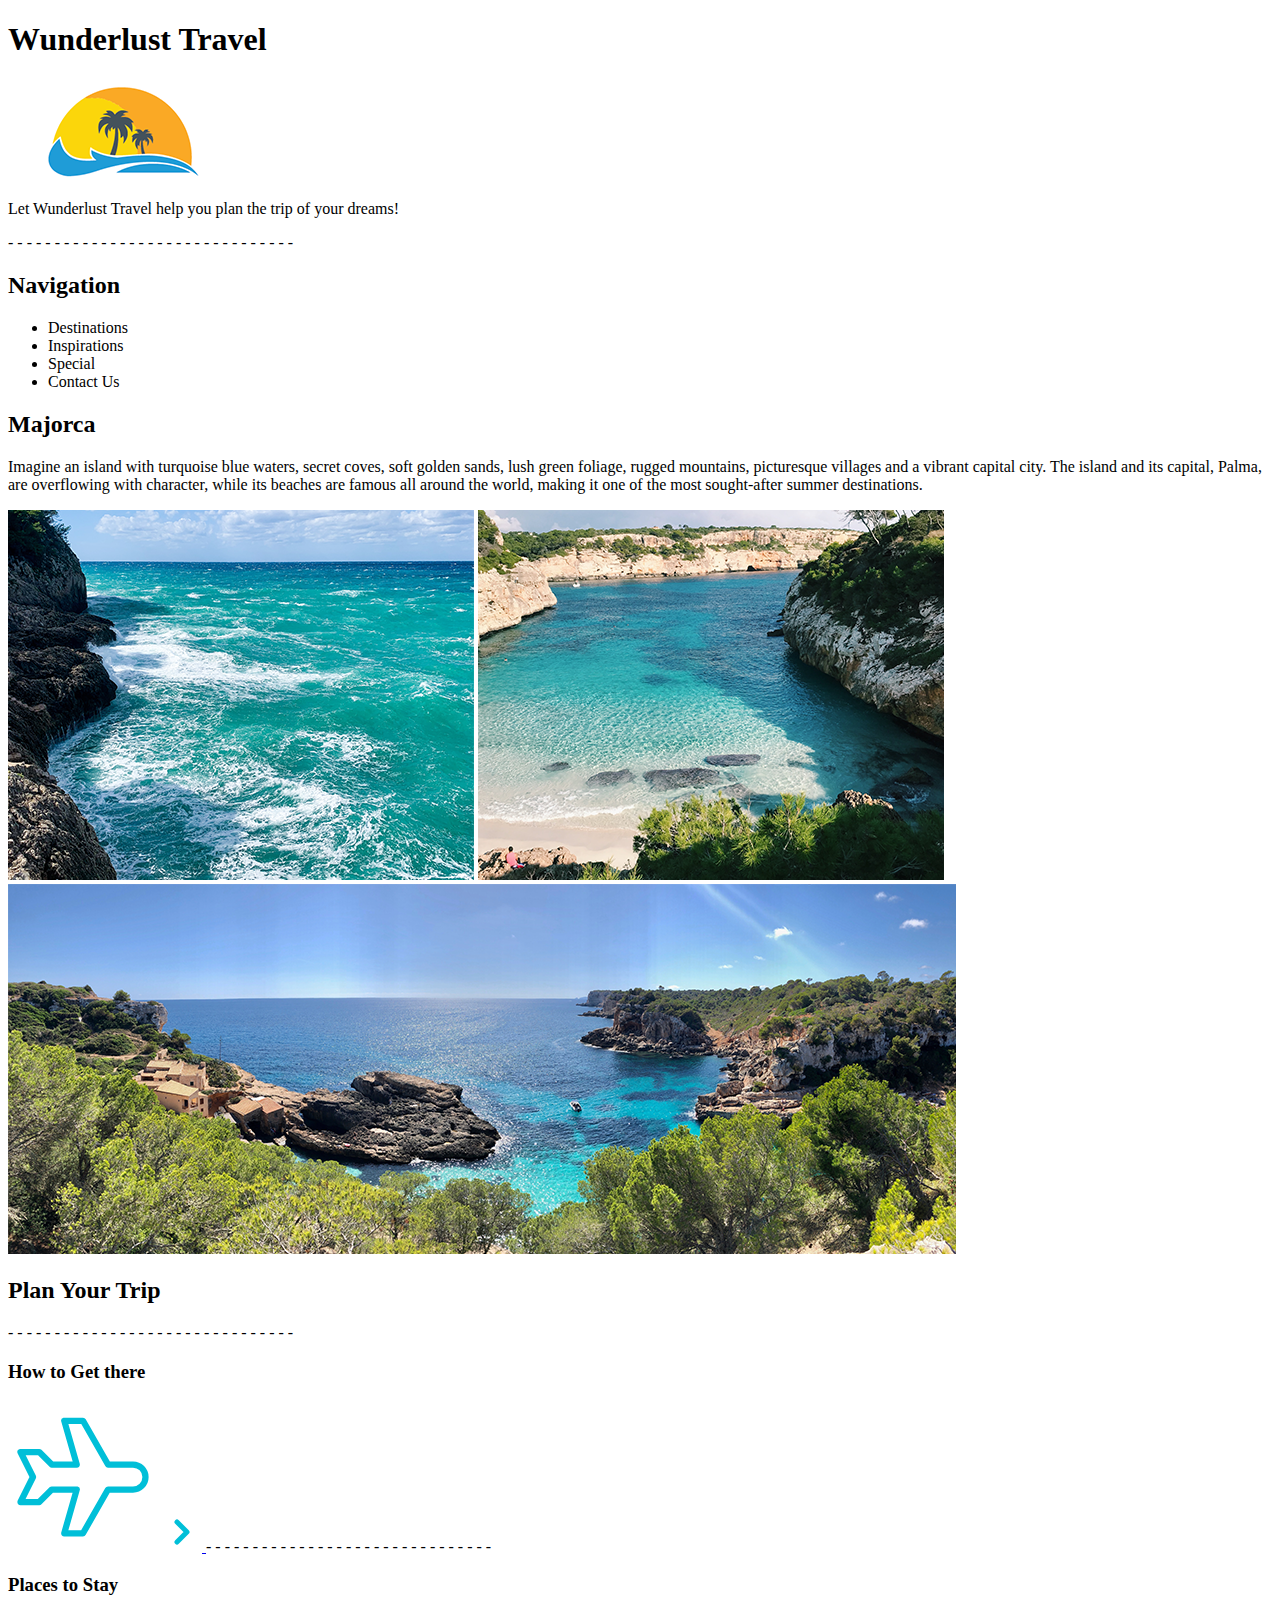
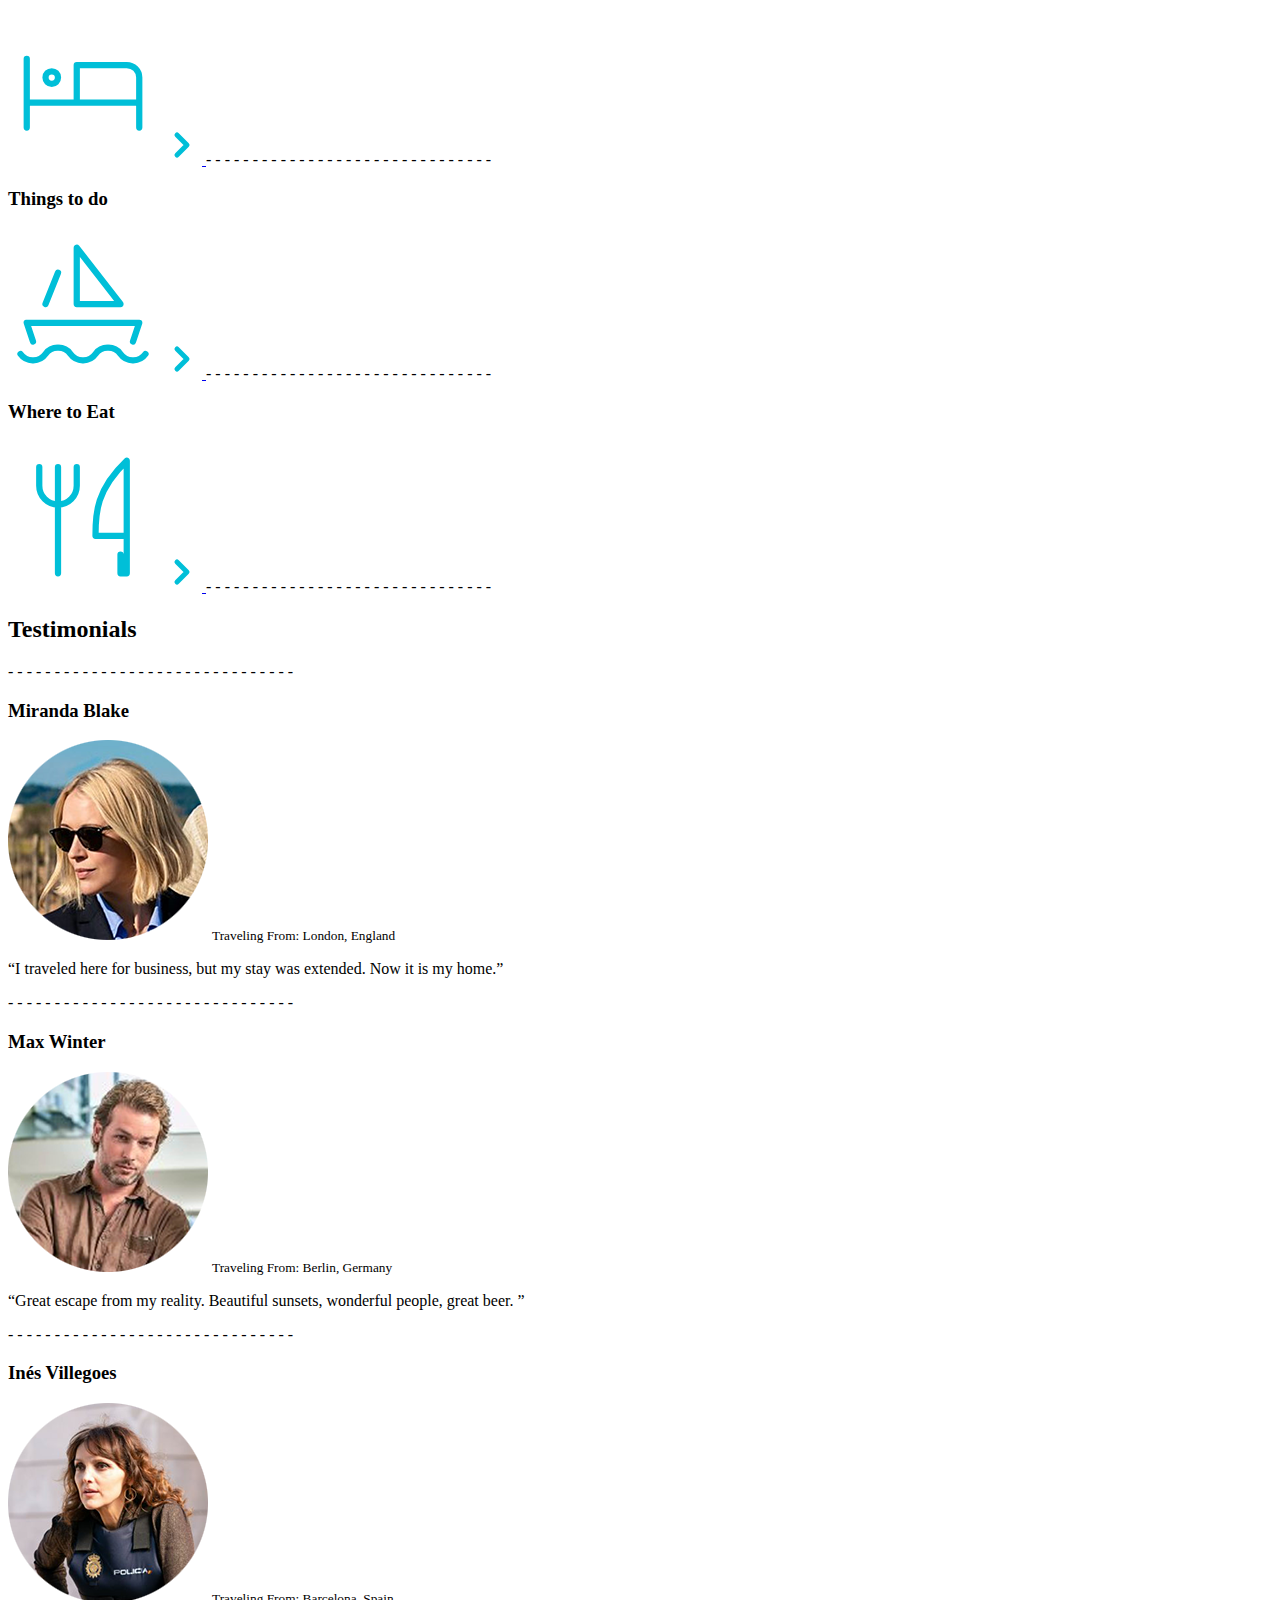
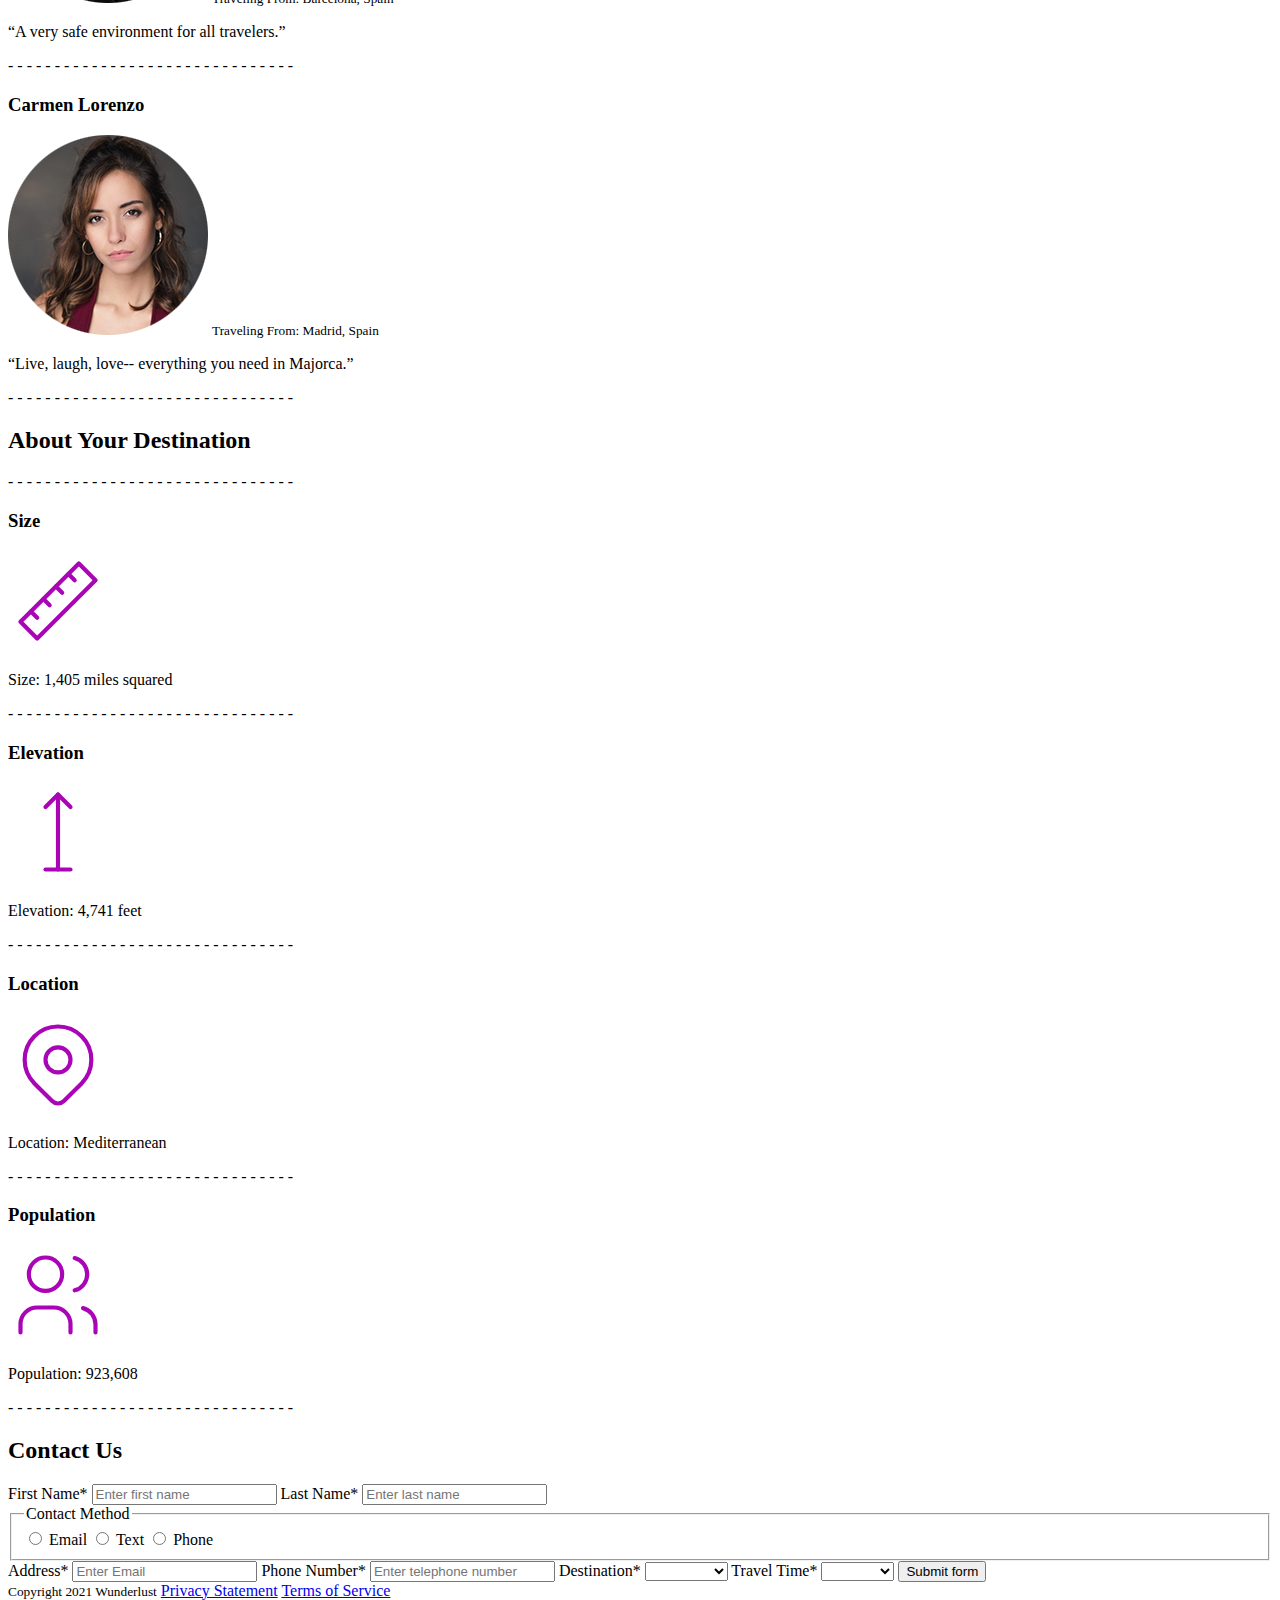
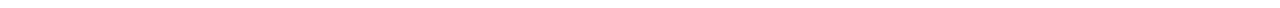
<file: index.html>
<!DOCTYPE html>
<html lang="en">

<head>
    <meta charset="UTF-8">
    <meta http-equiv="X-UA-Compatible" content="IE=edge">
    <meta name="viewport" content="width=device-width, initial-scale=1.0">
    <title>Wanderlust</title>
</head>

<body>
    <header>
        <h1>Wunderlust Travel </h1>
        <img src="logo.png" alt="Logo of Wanderlust depicting a sunset over waves and plam trees.">
        <p>Let Wunderlust Travel help you plan the trip of your dreams!</p>

- - - - - - - - - - - - - - - - - - - - - - - - - - - - - - - 
        <nav>
            <h2 class="hiddenNav">Navigation</h2>
            <ul id="navUL">
                <li>Destinations</li>
                <li>Inspirations</li>
                <li>Special</li>
                <li>Contact Us</li>
            </ul>
        </nav>
    </header>

    <main>
        <section id="destinations">
            <h2>Majorca</h2>
            <p>Imagine an island with turquoise blue waters, secret coves, soft golden sands, lush green foliage, rugged mountains, picturesque villages and a vibrant capital city. The island and its capital, Palma, are overflowing with character, while its beaches are famous all around the world, making it one of the most sought-after summer destinations.</p>

            <img src="majorca-waves.png" alt="Waves splasing along a rocky coastline in Majorca."> 
            <img src="majorca-beach.png" alt="A serene beach in Majorca with crystal clear waters.">
            <img src="majorca-cove.png" alt="A beautiful cove in Majorca.">
        </section>

        <section id="plan">
            <h2>Plan Your Trip</h2>
- - - - - - - - - - - - - - - - - - - - - - - - - - - - - - - 
            <h3>How to Get there</h3>
            <svg xmlns="http://www.w3.org/2000/svg" class="icon icon-tabler icon-tabler-plane" width="150" height="150" viewBox="0 0 24 24" stroke-width="1" stroke="#00bfd8" fill="none" stroke-linecap="round" stroke-linejoin="round">
                <path stroke="none" d="M0 0h24v24H0z" fill="none"/>
                <path d="M16 10h4a2 2 0 0 1 0 4h-4l-4 7h-3l2 -7h-4l-2 2h-3l2 -4l-2 -4h3l2 2h4l-2 -7h3z" />
            </svg>

            <a href="#" title="Search for flights">
                <svg xmlns="http://www.w3.org/2000/svg" class="icon icon-tabler icon-tabler-chevron-right" width="40" height="40" viewBox="0 0 24 24" stroke-width="3" stroke="#00bfd8" fill="none" stroke-linecap="round" stroke-linejoin="round">
                    <path stroke="none" d="M0 0h24v24H0z" fill="none"/>
                    <polyline points="9 6 15 12 9 18" />
                </svg>
            </a>

- - - - - - - - - - - - - - - - - - - - - - - - - - - - - - - 
            <h3>Places to Stay</h3>
            <svg xmlns="http://www.w3.org/2000/svg" class="icon icon-tabler icon-tabler-bed" width="150" height="150" viewBox="0 0 24 24" stroke-width="1" stroke="#00bfd8" fill="none" stroke-linecap="round" stroke-linejoin="round">
                <path stroke="none" d="M0 0h24v24H0z" fill="none"/>
                <path d="M3 7v11m0 -4h18m0 4v-8a2 2 0 0 0 -2 -2h-8v6" />
                <circle cx="7" cy="10" r="1" />
            </svg>

            <a href="#" title="Search for Hotels">
                <svg xmlns="http://www.w3.org/2000/svg" class="icon icon-tabler icon-tabler-chevron-right" width="40" height="40" viewBox="0 0 24 24" stroke-width="3" stroke="#00bfd8" fill="none" stroke-linecap="round" stroke-linejoin="round">
                    <path stroke="none" d="M0 0h24v24H0z" fill="none"/>
                    <polyline points="9 6 15 12 9 18" />
                </svg>
            </a>
- - - - - - - - - - - - - - - - - - - - - - - - - - - - - - - 
            <h3>Things to do</h3>
            <svg xmlns="http://www.w3.org/2000/svg" class="icon icon-tabler icon-tabler-sailboat" width="150" height="150" viewBox="0 0 24 24" stroke-width="1" stroke="#00bfd8" fill="none" stroke-linecap="round" stroke-linejoin="round">
                <path stroke="none" d="M0 0h24v24H0z" fill="none"/>
                <path d="M2 20a2.4 2.4 0 0 0 2 1a2.4 2.4 0 0 0 2 -1a2.4 2.4 0 0 1 2 -1a2.4 2.4 0 0 1 2 1a2.4 2.4 0 0 0 2 1a2.4 2.4 0 0 0 2 -1a2.4 2.4 0 0 1 2 -1a2.4 2.4 0 0 1 2 1a2.4 2.4 0 0 0 2 1a2.4 2.4 0 0 0 2 -1" />
                <path d="M4 18l-1 -3h18l-1 3" />
                <path d="M11 12h7l-7 -9v9" />
                <line x1="8" y1="7" x2="6" y2="12" />
            </svg>

            <a href="#" title="Search for Activities">
                <svg xmlns="http://www.w3.org/2000/svg" class="icon icon-tabler icon-tabler-chevron-right" width="40" height="40" viewBox="0 0 24 24" stroke-width="3" stroke="#00bfd8" fill="none" stroke-linecap="round" stroke-linejoin="round">
                    <path stroke="none" d="M0 0h24v24H0z" fill="none"/>
                    <polyline points="9 6 15 12 9 18" />
                </svg>
            </a>
- - - - - - - - - - - - - - - - - - - - - - - - - - - - - - - 
            <h3>Where to Eat</h3>
            <svg xmlns="http://www.w3.org/2000/svg" class="icon icon-tabler icon-tabler-tools-kitchen-2" width="150" height="150" viewBox="0 0 24 24" stroke-width="1" stroke="#00bfd8" fill="none" stroke-linecap="round" stroke-linejoin="round">
                <path stroke="none" d="M0 0h24v24H0z" fill="none"/>
                <path d="M19 3v12h-5c-.023 -3.681 .184 -7.406 5 -12zm0 12v6h-1v-3m-10 -14v17m-3 -17v3a3 3 0 1 0 6 0v-3" />
            </svg>

            <a href="#" title="Search for Restaurants"> 
                <svg xmlns="http://www.w3.org/2000/svg" class="icon icon-tabler icon-tabler-chevron-right" width="40" height="40" viewBox="0 0 24 24" stroke-width="3" stroke="#00bfd8" fill="none" stroke-linecap="round" stroke-linejoin="round">
                    <path stroke="none" d="M0 0h24v24H0z" fill="none"/>
                    <polyline points="9 6 15 12 9 18" />
                </svg>
            </a>
- - - - - - - - - - - - - - - - - - - - - - - - - - - - - - - 
        </section>

        <section id="testimonial">
            <h2>Testimonials</h2>
- - - - - - - - - - - - - - - - - - - - - - - - - - - - - - - 
            <h3>Miranda Blake</h3>
            <img src="miranda-blake.png" alt="Picture of a blond haired woman in sunglasses.">
            <small>Traveling From: London, England</small>
            <p>“I traveled here for business, but my stay was extended. Now it is my home.”</p>
- - - - - - - - - - - - - - - - - - - - - - - - - - - - - - - 
            <h3>Max Winter</h3>
            <img src="max-winter.png" alt="picture of a rugged looking man.">
            <small>Traveling From: Berlin, Germany</small>
            <p>“Great escape from my reality. Beautiful sunsets, wonderful people, great beer. ”</p>
- - - - - - - - - - - - - - - - - - - - - - - - - - - - - - - 
            <h3>Inés Villegoes</h3>
            <img src="ines-villegoes.png" alt="Picture of a middle aged red-head female police officer.">
            <small>Traveling From: Barcelona, Spain</small>
            <p>“A very safe environment for all travelers.”</p>
- - - - - - - - - - - - - - - - - - - - - - - - - - - - - - - 
            <h3>Carmen Lorenzo</h3>
            <img src="carmen-lorenzo.png" alt="Picture of a young woman with brown hair and earings.">
            <small>Traveling From: Madrid, Spain</small>
            <p>“Live, laugh, love-- everything you need in Majorca.”</p>
- - - - - - - - - - - - - - - - - - - - - - - - - - - - - - - 
        </section>

        <section id="about">
            <h2>About Your Destination</h2>
- - - - - - - - - - - - - - - - - - - - - - - - - - - - - - - 
            <h3>Size</h3>
            <svg xmlns="http://www.w3.org/2000/svg" class="icon icon-tabler icon-tabler-ruler-2" width="100" height="100" viewBox="0 0 24 24" stroke-width="1" stroke="#a905b6" fill="none" stroke-linecap="round" stroke-linejoin="round">
                <path stroke="none" d="M0 0h24v24H0z" fill="none"/>
                <path d="M17 3l4 4l-14 14l-4 -4z" />
                <path d="M16 7l-1.5 -1.5" />
                <path d="M13 10l-1.5 -1.5" />
                <path d="M10 13l-1.5 -1.5" />
                <path d="M7 16l-1.5 -1.5" />
            </svg>
            
            <p>Size: 1,405 miles squared</p>
- - - - - - - - - - - - - - - - - - - - - - - - - - - - - - - 
            <h3>Elevation</h3>
            <svg xmlns="http://www.w3.org/2000/svg" class="icon icon-tabler icon-tabler-arrow-top-bar" width="100" height="100" viewBox="0 0 24 24" stroke-width="1" stroke="#a905b6" fill="none" stroke-linecap="round" stroke-linejoin="round">
                <path stroke="none" d="M0 0h24v24H0z" fill="none"/>
                <line x1="12" y1="21" x2="12" y2="3" />
                <path d="M15 6l-3 -3l-3 3" />
                <line x1="9" y1="21" x2="15" y2="21" />
            </svg>

            <p>Elevation: 4,741 feet</p>
- - - - - - - - - - - - - - - - - - - - - - - - - - - - - - - 
            <h3>Location</h3>
            <svg xmlns="http://www.w3.org/2000/svg" class="icon icon-tabler icon-tabler-map-pin" width="100" height="100" viewBox="0 0 24 24" stroke-width="1" stroke="#a905b6" fill="none" stroke-linecap="round" stroke-linejoin="round">
                <path stroke="none" d="M0 0h24v24H0z" fill="none"/>
                <circle cx="12" cy="11" r="3" />
                <path d="M17.657 16.657l-4.243 4.243a2 2 0 0 1 -2.827 0l-4.244 -4.243a8 8 0 1 1 11.314 0z" />
            </svg>
            <p>Location: Mediterranean </p>
- - - - - - - - - - - - - - - - - - - - - - - - - - - - - - - 
            <h3>Population</h3>
            <svg xmlns="http://www.w3.org/2000/svg" class="icon icon-tabler icon-tabler-users" width="100" height="100" viewBox="0 0 24 24" stroke-width="1" stroke="#a905b6" fill="none" stroke-linecap="round" stroke-linejoin="round">
                <path stroke="none" d="M0 0h24v24H0z" fill="none"/>
                <circle cx="9" cy="7" r="4" />
                <path d="M3 21v-2a4 4 0 0 1 4 -4h4a4 4 0 0 1 4 4v2" />
                <path d="M16 3.13a4 4 0 0 1 0 7.75" />
                <path d="M21 21v-2a4 4 0 0 0 -3 -3.85" />
            </svg>

            <p>Population: 923,608</p>
- - - - - - - - - - - - - - - - - - - - - - - - - - - - - - - 
    </section>    
    
    <section id="contact">
        <h2>Contact Us</h2>
        <form method="post" action="#">
            <label for="firstName">First Name<span class="required">*</span></label> 
            <input id="firstName" type="text" placeholder="Enter first name" required> 
            <label for="lastName">Last Name<span class="required">*</span></label>  
            <input id="lastName" type="text" placeholder="Enter last name" required>
            <fieldset>
                <legend>Contact Method</legend> 
                <input type="radio" name="contactMethod" id="contactEmail"> 
                <label for="contactEmail">Email</label> 
                <input type="radio" name="contactMethod" id="contactText"> 
                <label for="contactText">Text</label> 
                <input type="radio" name="contactMethod" id="contactPhone"> 
                <label for="contactPhone">Phone</label>
            </fieldset>
            <label for="email">Address<span class="required">*</span></label>  
            <input id="email" type="email" placeholder="Enter Email" required>
            <label for="phone">Phone Number<span class="required">*</span></label>  
            <input type="number" name="phone" id="phone" placeholder="Enter telephone number" required> 
        
            <label for="destinationSelect">Destination<span class="required">*</span></label>
            <select name="destinationSelect" id="destinationSelect" required>
                <option label=" "></option>
                <option label="Barcelona">Barcelona</option>
                <option label="Granada">Granada</option>
                <option label="Ibiza">Ibiza</option>
                <option label="Madrid">Madrid</option>
                <option label="Majorca">Majorca</option>
                <option label="Seville">Seville</option>
                <option label="Tenerife">Tenerife</option>
                <option label="Valencia">Valencia</option>
            </select>
            <label for="travelTime">Travel Time<span class="required">*</span></label>
            <select name="travelTime" id="travelTime" required>
                <option label=" "> </option>
                <option label="Fall">Fall</option>
                <option label="Winter">Winter</option>
                <option label="Spring">Spring</option>
                <option label="Summer">Summer</option>
                <option label="Flexible">Flexible</option>
            </select>
            <input type="submit" value="Submit form">
        </form>
    </section>

</main>

<footer>
    <small>Copyright 2021 Wunderlust</small>
    <a href="#">Privacy Statement</a>
    <a href="#">Terms of Service</a>
</footer>

</body>

</html>
</file>
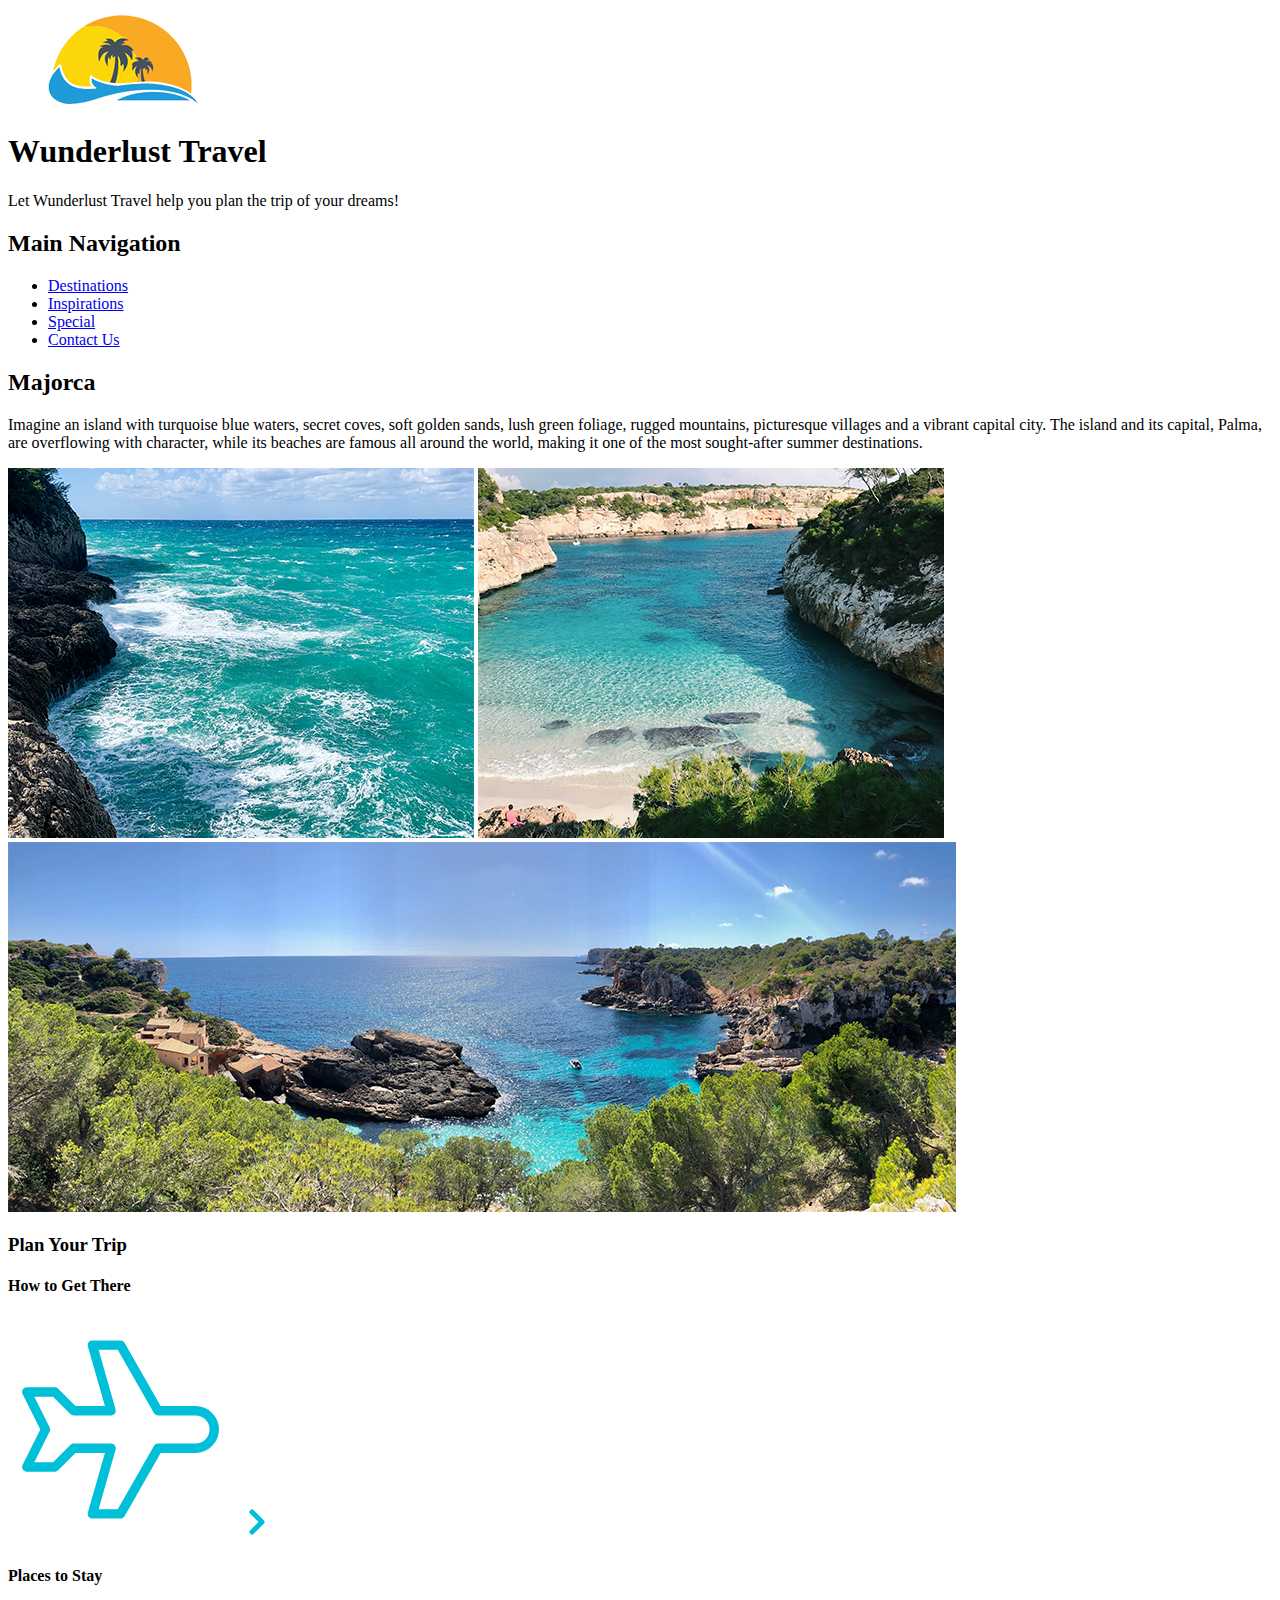
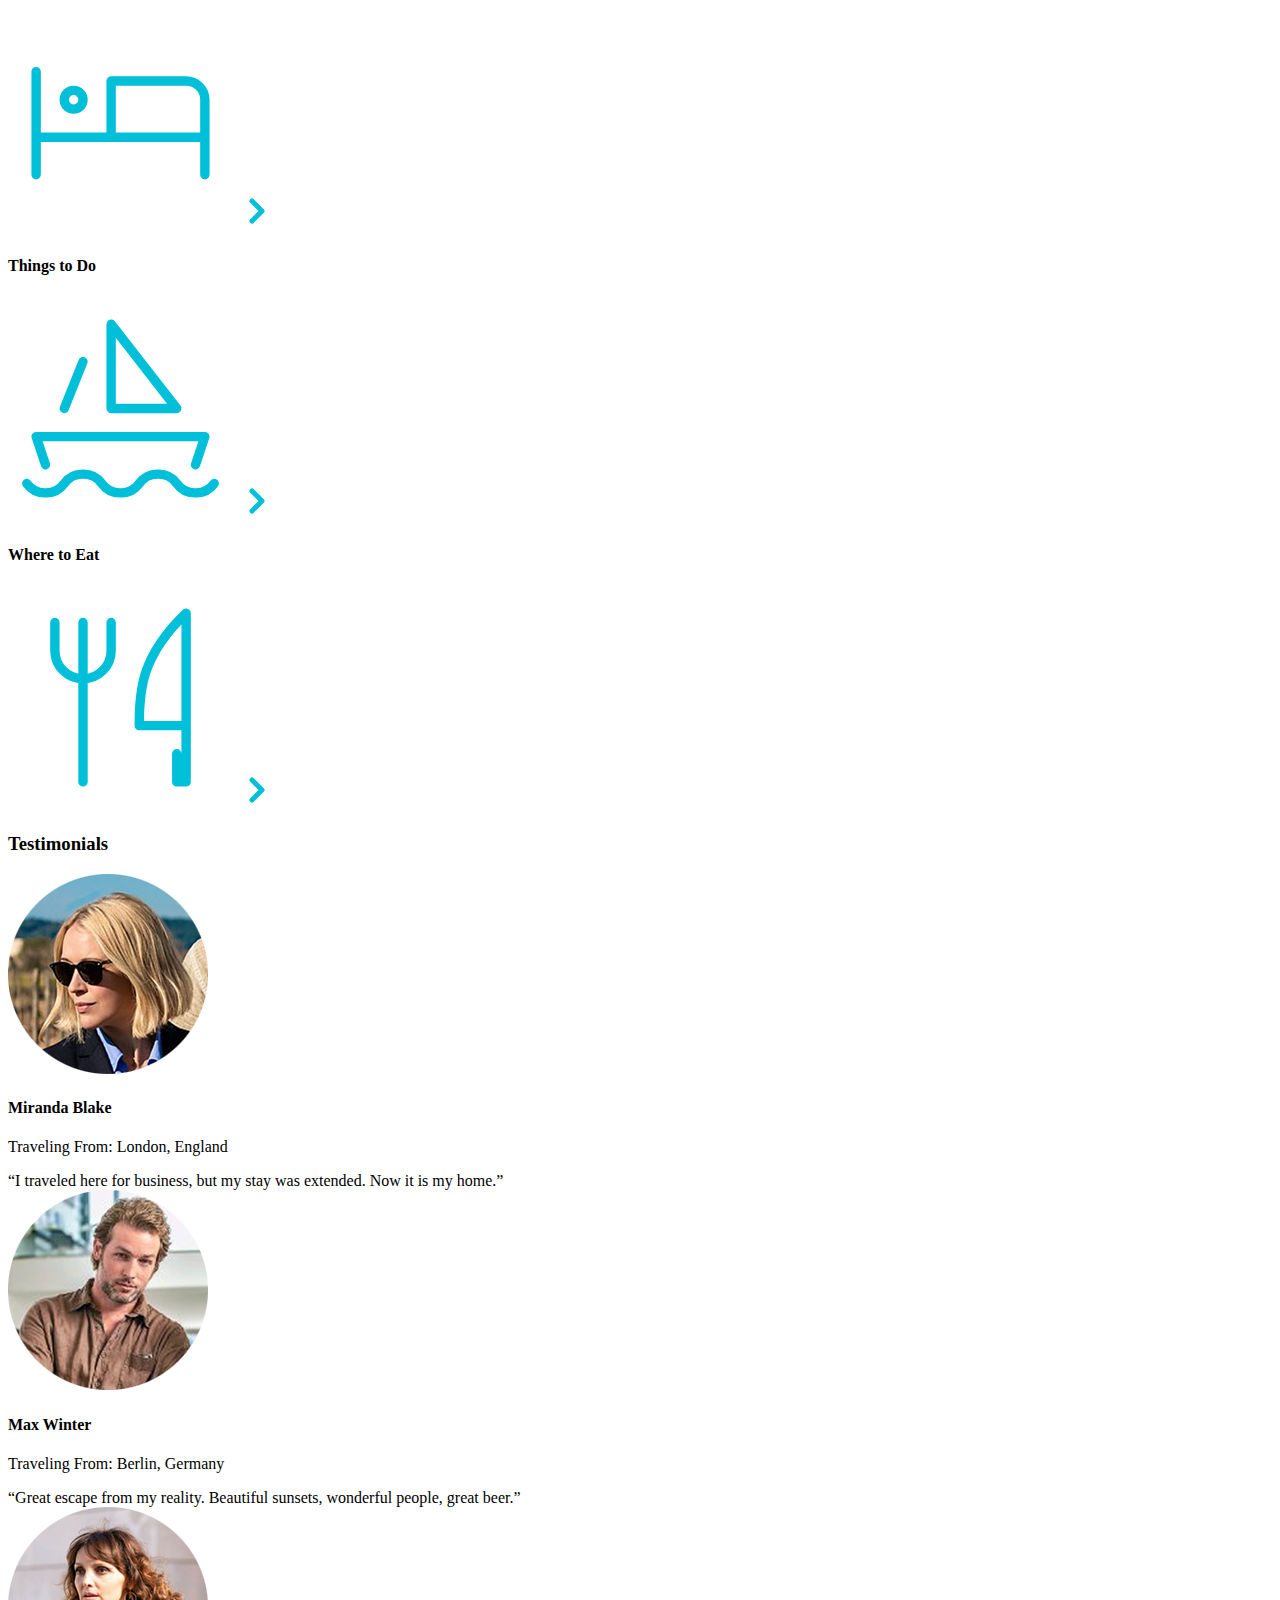
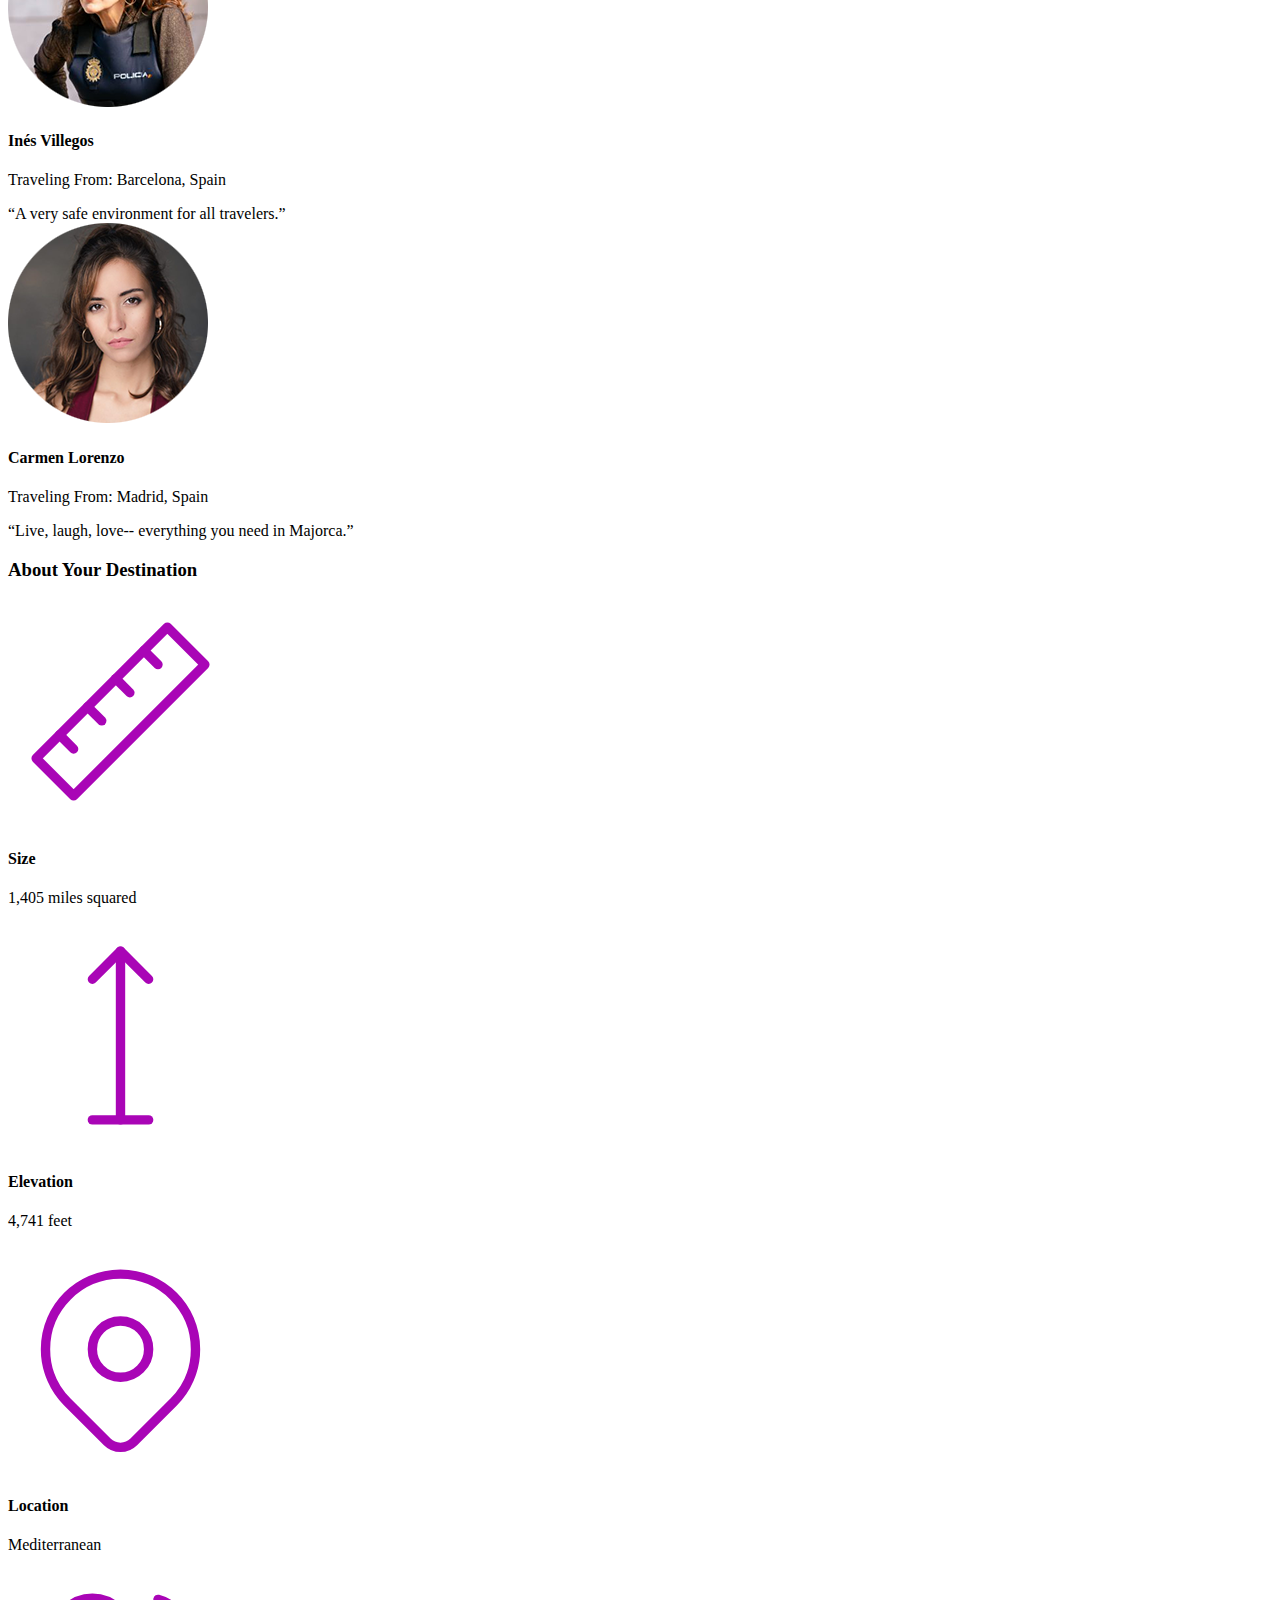
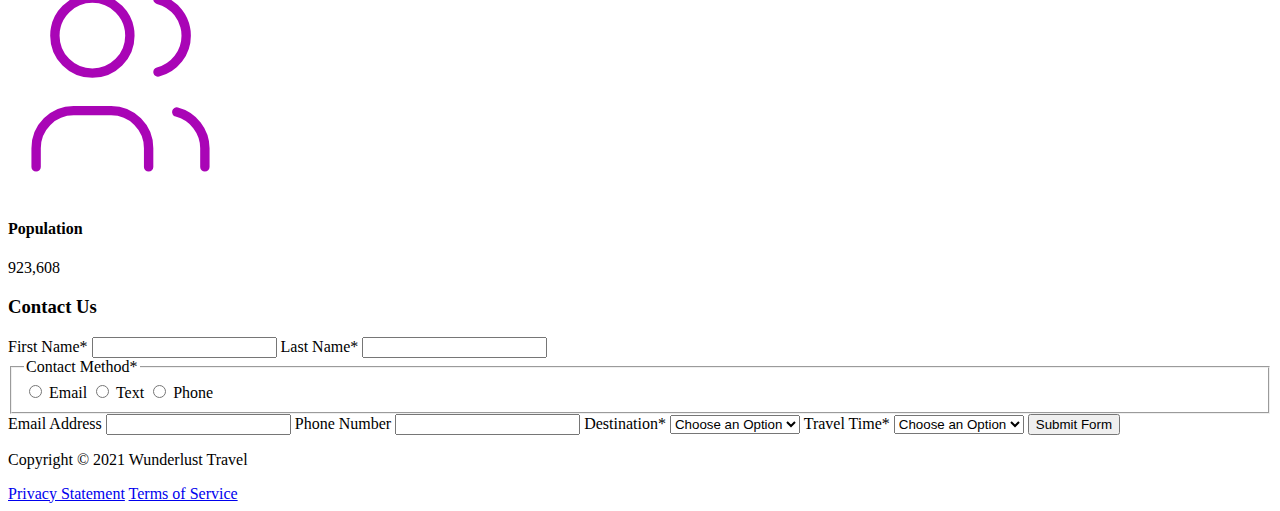
<file: majorca.html>
<!DOCTYPE html>
<html lang="en">
    <head>
        <meta charset="utf-8">
        <meta name="viewport" content="width=device-width, initial-scale=1">
        <meta name="author" content="Branden Wagner">
        <meta name="description" content="Listing for Majorca: Overflowing with character and beauty Majorca is one of the most sought-after summer destinations in the world.">
        <title>Majorca: Beatiful Island Vaction Destination</title>
        <meta name="robots" content="follow, index max-snippet:-1, max-video-preview:-1, max-image-preview:large">
        
        <meta name="twitter:card" content="summary_large_image">
        <meta name="twitter:site" content="https://bjwagne2.github.io/wanderlust/majorca">
        <meta property="twitter:creator" content="@BrandenWagner">
        <meta name="twitter:title" content="Majorca: Beatiful Island Vaction Destination">
        <meta name="twitter:description" content="Listing for Majorca: Overflowing with character and beauty Majorca is one of the most sought-after summer destinations in the world.">
        <meta name="twitter:image" content="images/majorca-cove.png">

        <meta property="og:title" content="Majorca: Beatiful Island Vaction Destination">
        <meta property="og:description" content="Listing for Majorca: Overflowing with character and beauty Majorca is one of the most sought-after summer destinations in the world.">
        <meta property="og:url" content="https://bjwagne2.github.io/wanderlust/majorca">
	    <meta property="og:type" content="website">
	    <meta property="og:image" content="images/majorca-cove.png">
<!--         Add all required tags in the head here - meta tags for SEO, responsiveness, and with info about the page, etc., in addition to tags to create a card on Twitter with a large image and open graph tags to allow for sharing on other social media sites -->
    </head>
    <body>
<!--         Reveiew the document and add the proper tags to all of the headings  throughout. Use the outline feature in the validator to ensure that these have been added correctly. See the image of the correct outline as a reference if you have questions 

Also review the alt text on all of the images to ensure that it is descriptive and appropriate-->
        <header>
            <img src="images/logo.png" alt="The Wunderlust logo shows blue waves and the outline of two palm trees against an orange sun">
            <h1>Wunderlust Travel</h1>
            <p>Let Wunderlust Travel help you plan the trip of your dreams!</p>
            <nav>
                <h2>Main Navigation</h2>
                <ul>
                    <li><a href="#">Destinations</a></li>
                    <li><a href="#">Inspirations</a></li>
                    <li><a href="#">Special</a></li>
                    <li><a href="#">Contact Us</a></li>
                </ul>
            </nav>
        </header>
        <main>
            <article>  
                <h2>Majorca</h2>
                <p>Imagine an island with turquoise blue waters, secret coves, soft golden sands, lush green foliage, rugged mountains, picturesque villages and a vibrant capital city. The island and its capital, Palma, are overflowing with character, while its beaches are famous all around the world, making it one of the most sought-after summer destinations.</p>
                <img src="images/majorca-waves.png" alt="Turquoise blue waters with white wave caps crashing against a rock cliff">
                <img src="images/majorca-beach.png" alt="Light sandy beach with turquise bluewaters surrounded by white rock cliffs and trees">
                <img src="images/majorca-cove.png" alt="Deep blue water leading to the horizon with the island and trees in the foreground">
                <section>
                    <h3>Plan Your Trip</h3>
                    <section>
                        <h4>How to Get There</h4>
                        <svg xmlns="http://www.w3.org/2000/svg" class="icon icon-tabler icon-tabler-plane" width="225" height="225" viewBox="0 0 24 24" stroke-width="1" stroke="#00bfd8" fill="none" stroke-linecap="round" stroke-linejoin="round"> <path stroke="none" d="M0 0h24v24H0z" fill="none"/> <path d="M16 10h4a2 2 0 0 1 0 4h-4l-4 7h-3l2 -7h-4l-2 2h-3l2 -4l-2 -4h3l2 2h4l-2 -7h3z" /></svg>
                        <a href="#" title="Search for flights">
                            <svg xmlns="http://www.w3.org/2000/svg" class="icon icon-tabler icon-tabler-chevron-right" width="40" height="40" viewBox="0 0 24 24" stroke-width="3" stroke="#00bfd8" fill="none" stroke-linecap="round" stroke-linejoin="round"><path stroke="none" d="M0 0h24v24H0z" fill="none"/><polyline points="9 6 15 12 9 18" /></svg>
                        </a>
                    </section>      
                    <section>
                        <h4>Places to Stay</h4>
                        <svg xmlns="http://www.w3.org/2000/svg" class="icon icon-tabler icon-tabler-bed" width="225" height="225" viewBox="0 0 24 24" stroke-width="1" stroke="#00bfd8" fill="none" stroke-linecap="round" stroke-linejoin="round"><path stroke="none" d="M0 0h24v24H0z" fill="none"/><path d="M3 7v11m0 -4h18m0 4v-8a2 2 0 0 0 -2 -2h-8v6" /><circle cx="7" cy="10" r="1" /></svg>
                        <a href="#" title="Search for hotels">
                            <svg xmlns="http://www.w3.org/2000/svg" class="icon icon-tabler icon-tabler-chevron-right" width="40" height="40" viewBox="0 0 24 24" stroke-width="3" stroke="#00bfd8" fill="none" stroke-linecap="round" stroke-linejoin="round"><path stroke="none" d="M0 0h24v24H0z" fill="none"/><polyline points="9 6 15 12 9 18" /></svg> 
                        </a>
                    </section>
                    <section>
                        <h4>Things to Do</h4>
                        <svg xmlns="http://www.w3.org/2000/svg" class="icon icon-tabler icon-tabler-sailboat" width="225" height="225" viewBox="0 0 24 24" stroke-width="1" stroke="#00bfd8" fill="none" stroke-linecap="round" stroke-linejoin="round"><path stroke="none" d="M0 0h24v24H0z" fill="none"/><path d="M2 20a2.4 2.4 0 0 0 2 1a2.4 2.4 0 0 0 2 -1a2.4 2.4 0 0 1 2 -1a2.4 2.4 0 0 1 2 1a2.4 2.4 0 0 0 2 1a2.4 2.4 0 0 0 2 -1a2.4 2.4 0 0 1 2 -1a2.4 2.4 0 0 1 2 1a2.4 2.4 0 0 0 2 1a2.4 2.4 0 0 0 2 -1" /><path d="M4 18l-1 -3h18l-1 3" /><path d="M11 12h7l-7 -9v9" /><line x1="8" y1="7" x2="6" y2="12" /></svg>
                        <a href="#" title="Search for Activities">
                            <svg xmlns="http://www.w3.org/2000/svg" class="icon icon-tabler icon-tabler-chevron-right" width="40" height="40" viewBox="0 0 24 24" stroke-width="3" stroke="#00bfd8" fill="none" stroke-linecap="round" stroke-linejoin="round"><path stroke="none" d="M0 0h24v24H0z" fill="none"/><polyline points="9 6 15 12 9 18" /></svg> 
                        </a>                     
                    </section>    
                    <section>
                        <h4>Where to Eat</h4>
                        <svg xmlns="http://www.w3.org/2000/svg" class="icon icon-tabler icon-tabler-tools-kitchen-2" width="225" height="225" viewBox="0 0 24 24" stroke-width="1" stroke="#00bfd8" fill="none" stroke-linecap="round" stroke-linejoin="round"><path stroke="none" d="M0 0h24v24H0z" fill="none"/><path d="M19 3v12h-5c-.023 -3.681 .184 -7.406 5 -12zm0 12v6h-1v-3m-10 -14v17m-3 -17v3a3 3 0 1 0 6 0v-3" /></svg>
                        <a href="#" title="Search for Restaurants">
                            <svg xmlns="http://www.w3.org/2000/svg" class="icon icon-tabler icon-tabler-chevron-right" width="40" height="40" viewBox="0 0 24 24" stroke-width="3" stroke="#00bfd8" fill="none" stroke-linecap="round" stroke-linejoin="round"><path stroke="none" d="M0 0h24v24H0z" fill="none"/><polyline points="9 6 15 12 9 18" /></svg>                          
                        </a>
                    </section>   
                </section>
                <section>
                    <h3>Testimonials</h3>
                    <section>
                        <img src="images/miranda-blake.png" alt="Miranda Blake has a blonde bob and is wearing dark sunglasses">
                        <h4>Miranda Blake</h4>
                        <p>Traveling From: London, England</p>
                        <q>I traveled here for business, but my stay was extended. Now it is my home.</q>
                    </section>
                    <section>
                        <img src="images/max-winter.png" alt="Max Winterhas short and styled brown hair and a well groomed beard, he is wearing a brown button-up shirt">
                        <h4>Max Winter</h4>
                        <p>Traveling From: Berlin, Germany</p>
                        <q>Great escape from my reality. Beautiful sunsets, wonderful people, great beer.</q>
                    </section>
                    <section>
                        <img src="images/ines-villegoes.png" alt="Inés Vellegos has long reddish curly hair and is wearing a police vest with badge">
                        <h4>Inés Villegos</h4>
                        <p>Traveling From: Barcelona, Spain</p>
                        <q>A very safe environment for all travelers.</q>
                    </section>
                    <section>
                        <img src="images/carmen-lorenzo.png" alt="Carmen Lorenzo has long, dark brown hair and is wearing gold hoop earrings">
                        <h4>Carmen Lorenzo</h4>
                        <p>Traveling From: Madrid, Spain</p>
                        <q>Live, laugh, love-- everything you need in Majorca.</q>
                    </section>
                </section>
                <section>
                    <h3>About Your Destination</h3>
                    <section>
                        <svg xmlns="http://www.w3.org/2000/svg" class="icon icon-tabler icon-tabler-ruler-2" width="225" height="225" viewBox="0 0 24 24" stroke-width="1" stroke="#a905b6" fill="none" stroke-linecap="round" stroke-linejoin="round"><path stroke="none" d="M0 0h24v24H0z" fill="none"/><path d="M17 3l4 4l-14 14l-4 -4z" /><path d="M16 7l-1.5 -1.5" /><path d="M13 10l-1.5 -1.5" /><path d="M10 13l-1.5 -1.5" /><path d="M7 16l-1.5 -1.5" /></svg>
                        <h4>Size</h4>
                        <p>1,405 miles squared</p>
                    </section>
                    <section>
                        <svg xmlns="http://www.w3.org/2000/svg" class="icon icon-tabler icon-tabler-arrow-top-bar" width="225" height="225" viewBox="0 0 24 24" stroke-width="1" stroke="#a905b6" fill="none" stroke-linecap="round" stroke-linejoin="round"><path stroke="none" d="M0 0h24v24H0z" fill="none"/><line x1="12" y1="21" x2="12" y2="3" /><path d="M15 6l-3 -3l-3 3" /><line x1="9" y1="21" x2="15" y2="21" /></svg>
                        <h4>Elevation</h4>
                        <p>4,741 feet</p>
                    </section>
                    <section>
                        <svg xmlns="http://www.w3.org/2000/svg" class="icon icon-tabler icon-tabler-map-pin" width="225" height="225" viewBox="0 0 24 24" stroke-width="1" stroke="#a905b6" fill="none" stroke-linecap="round" stroke-linejoin="round"><path stroke="none" d="M0 0h24v24H0z" fill="none"/><circle cx="12" cy="11" r="3" /><path d="M17.657 16.657l-4.243 4.243a2 2 0 0 1 -2.827 0l-4.244 -4.243a8 8 0 1 1 11.314 0z" /></svg>
                        <h4>Location</h4>
                        <p>Mediterranean</p>
                    </section>
                    <section>
                        <svg xmlns="http://www.w3.org/2000/svg" class="icon icon-tabler icon-tabler-users" width="225" height="225" viewBox="0 0 24 24" stroke-width="1" stroke="#a905b6" fill="none" stroke-linecap="round" stroke-linejoin="round"><path stroke="none" d="M0 0h24v24H0z" fill="none"/><circle cx="9" cy="7" r="4" /><path d="M3 21v-2a4 4 0 0 1 4 -4h4a4 4 0 0 1 4 4v2" /><path d="M16 3.13a4 4 0 0 1 0 7.75" /><path d="M21 21v-2a4 4 0 0 0 -3 -3.85" /></svg>
                        <h4>Population</h4>
                        <p>923,608</p>
                    </section>
                </section>
                <section>
                    <h3>Contact Us</h3>
                    <form method="post" action="https://wp.zybooks.com/form-viewer.php">
                        <label for="fName">First Name<span>*</span></label>
                        <input type="text" name="fName" id="fName" autocomplete="given-name" required>
                        <label for="lName">Last Name<span>*</span></label>
                        <input type="text" name="lName" id="lName" autocomplete="family-name" required>
                        <fieldset>
                            <legend>Contact Method<span>*</span></legend>
                            <input type="radio" name="contactPref" id="prefEmail" required>
                            <label for="prefEmail">Email</label>
                            <input type="radio" name="contactPref" id="prefText">
                            <label for="prefText">Text</label>
                            <input type="radio" name="contactPref" id="prefPhone">
                            <label for="prefPhone">Phone</label>
                        </fieldset>
                        <label for="email">Email Address</label>
                        <input type="email" name="email" id="email" autocomplete="email">
                        <label for="phone">Phone Number</label>
                        <input type="tel" name="phone" id="phone" autocomplete="tel">
                        <label for="destination">Destination<span>*</span></label>
                        <select name="destination" id="destination" required>
                            <option value="">Choose an Option</option>
                            <option value="barcelona">Barcelona</option>
                            <option value="granada">Granada</option>
                            <option value="ibiza">Ibiza</option>
                            <option value="madrid">Madrid</option>
                            <option value="majora">Majora</option>
                            <option value="seville">Seville</option>
                            <option value="tenerife">Tenerife</option>
                            <option value="valencia">Valencia</option>
                        </select>
                        <label for="travelTime">Travel Time<span>*</span></label>
                        <select name="travelTime" id="travelTime" required>
                            <option value="">Choose an Option</option>
                            <option value="fall">Fall</option>
                            <option value="winter">Winter</option>
                            <option value="spring">Spring</option>
                            <option value="summer">Summer</option>
                            <option value="flexible">Flexible</option>
                        </select>
                        <input type="submit" name="mySubmit" id="mySubmit" value="Submit Form">
                    </form>
                </section>
            </article>
        </main>
        <footer>
            <p>Copyright &copy; 2021 Wunderlust Travel</p>
            <a href="#">Privacy Statement</a>
            <a href="#">Terms of Service</a>
        </footer>
    </body>
</html>
</file>
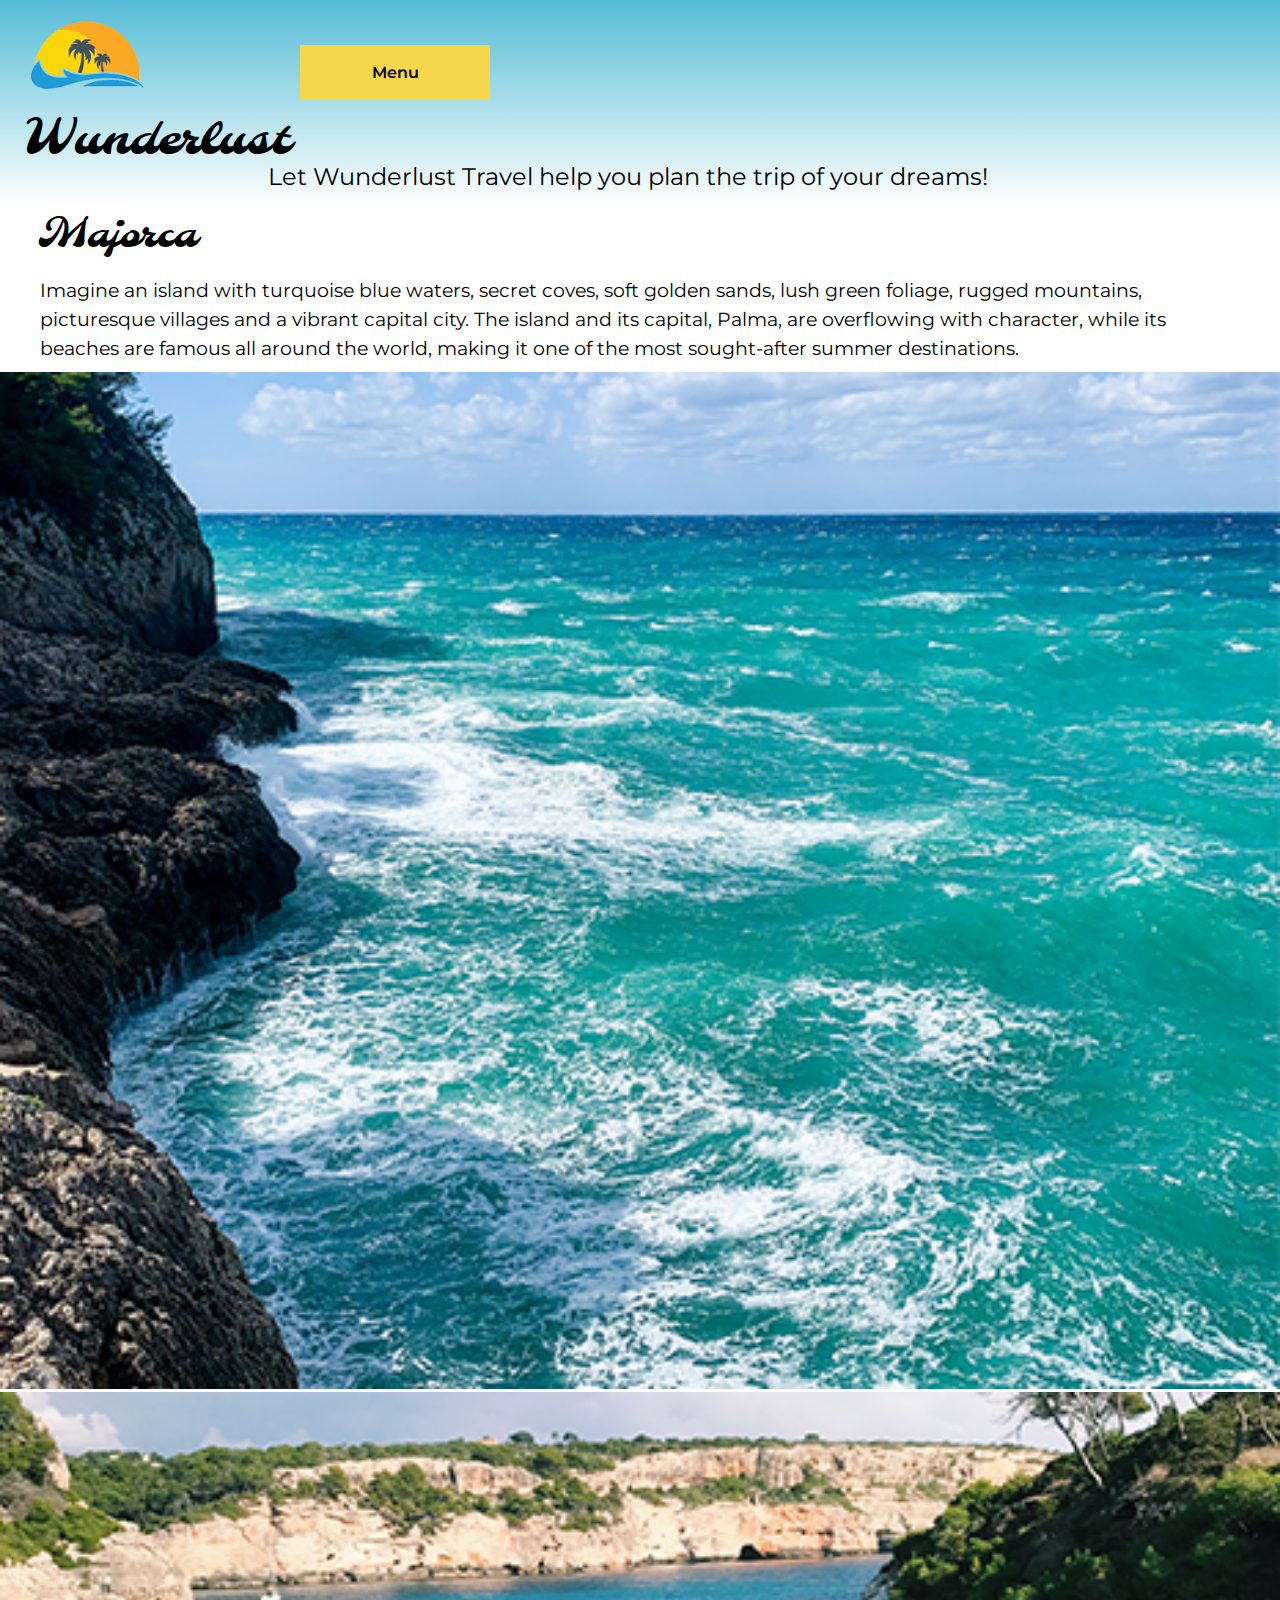
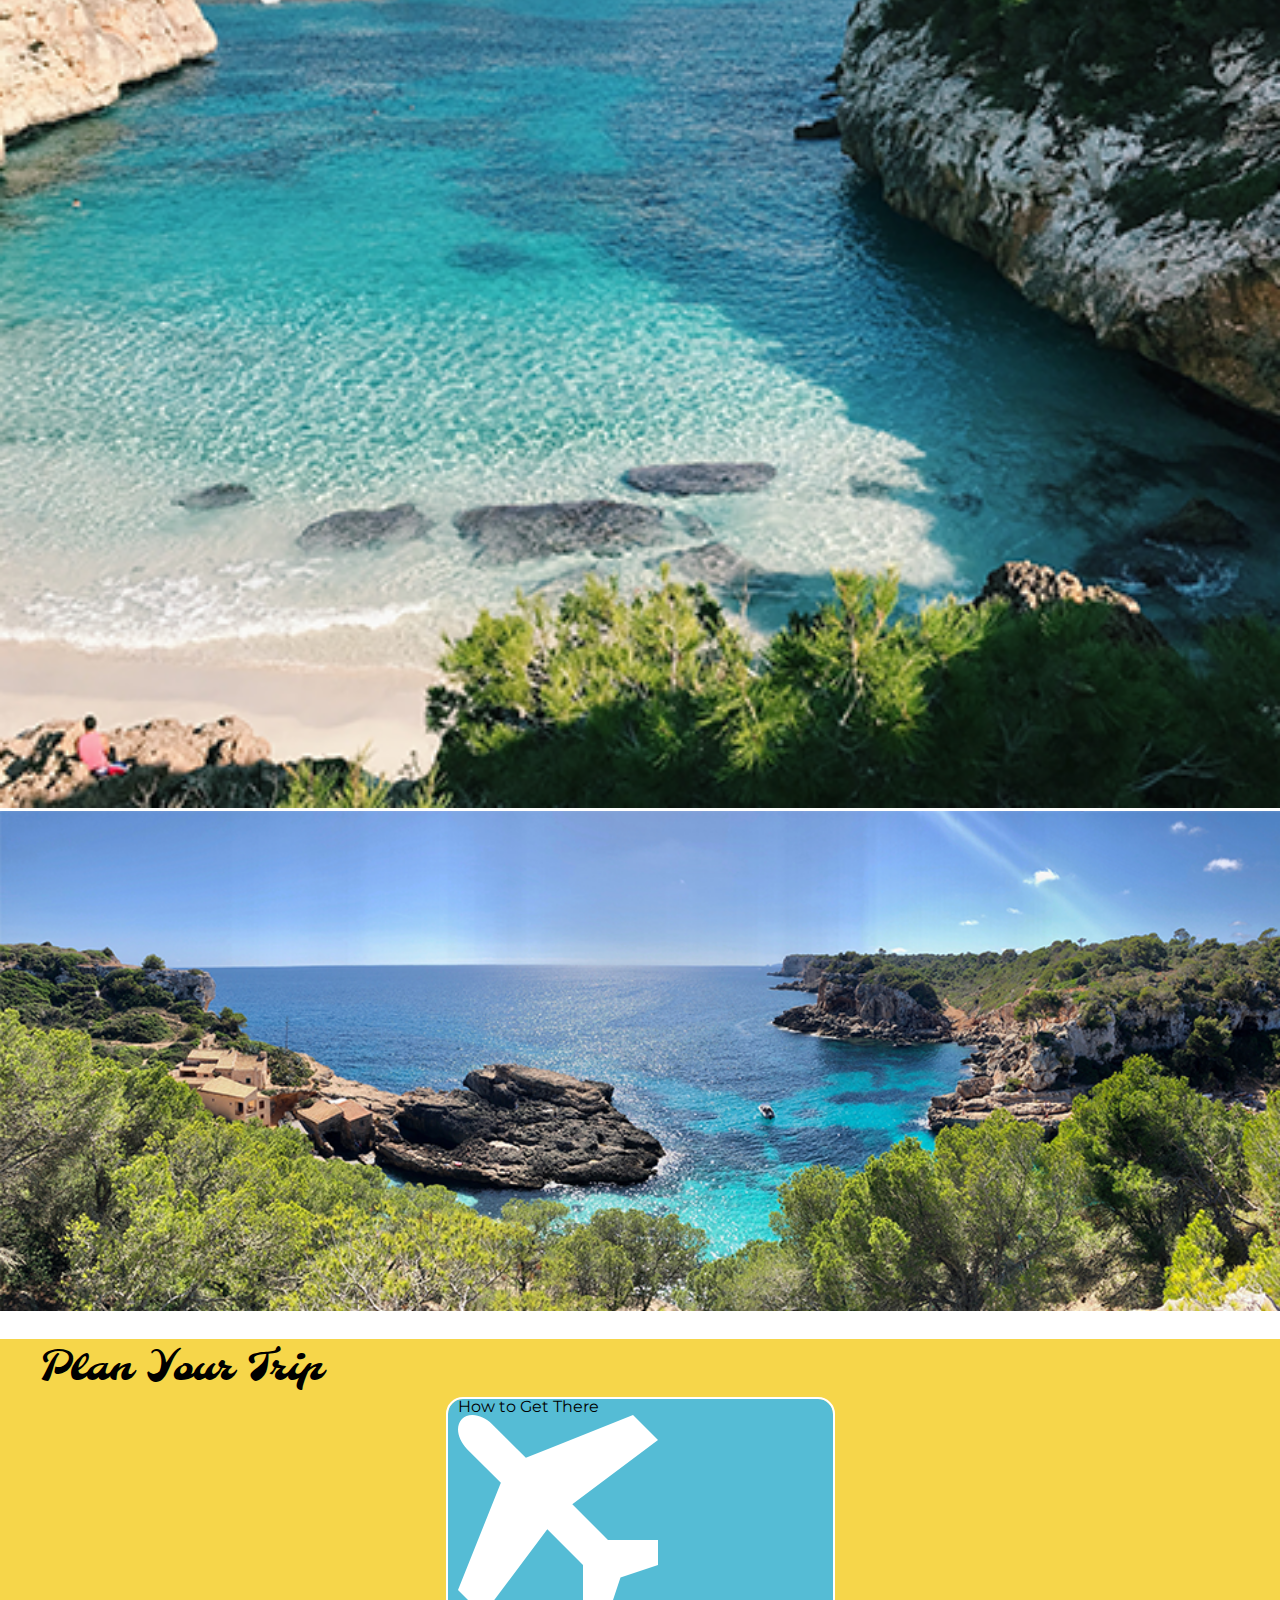
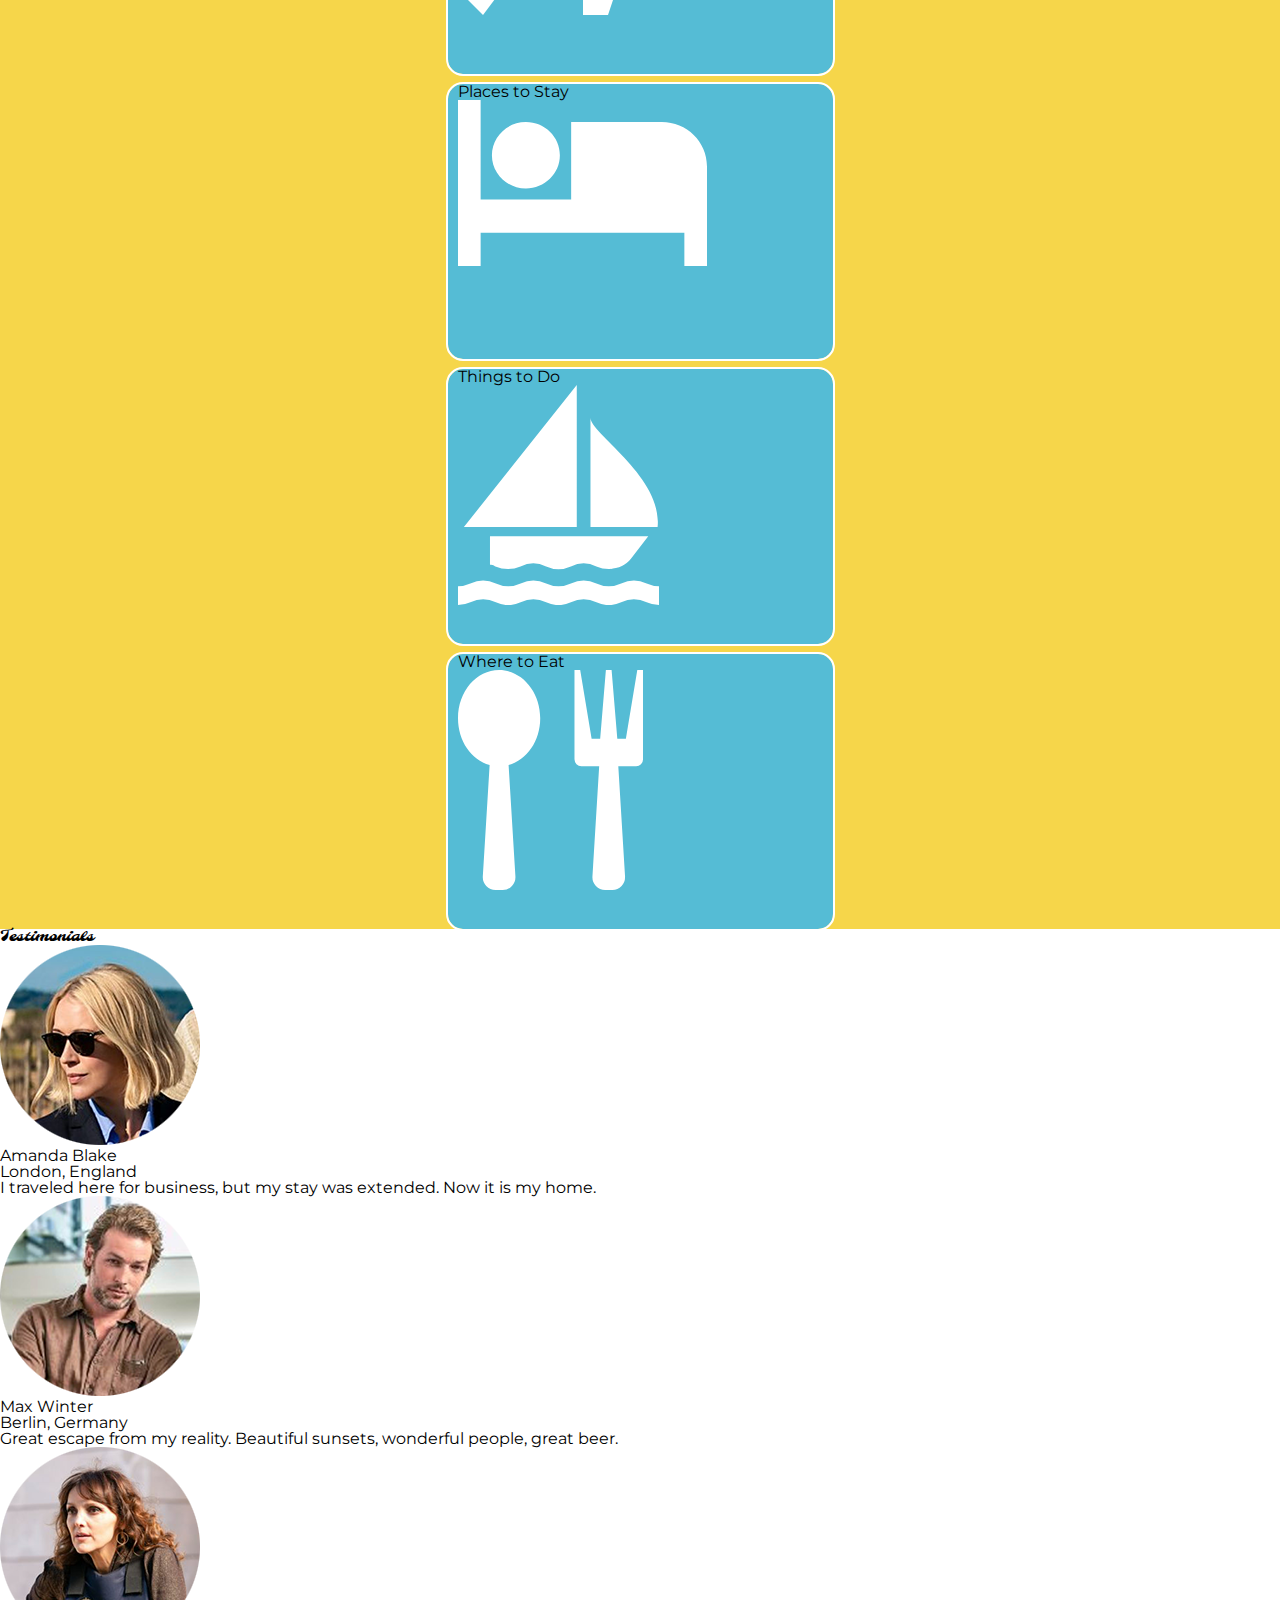
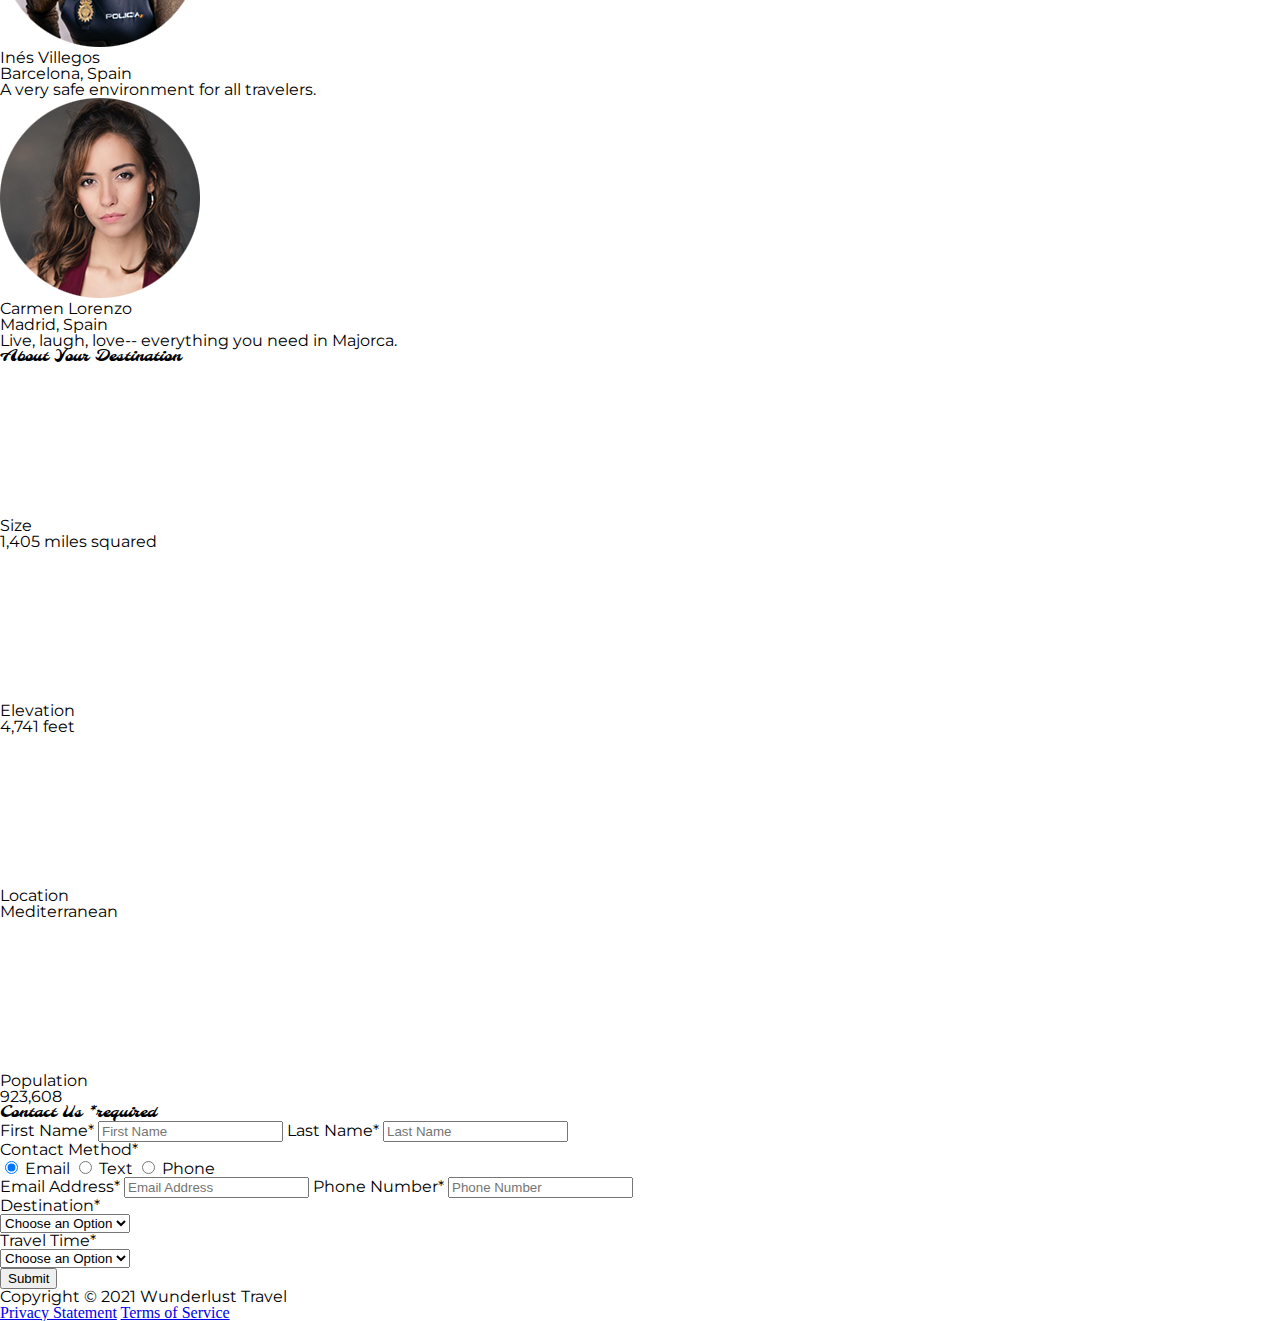
<file: wunderlust-majorca.html>
<!DOCTYPE html>
<html lang="en">
    <head>
        <meta charset="utf-8">
        <meta name="viewport" content="width=device-width, initial-scale=1">
        <meta name="author" content="Jessica Barnett, Christina Carrasquilla">
        <meta name="description" content="Let Wunderlust Travel take you to beautiful Majorca this year! Majorca is a beautiful island and offers beauty and fun to its visitors">
        <meta name="keywords" content="travel, majorca, beach, island, vacation, destination, getaway, restaurants in majorca, entertainment in majorca, testimonials from visitors">
        <title>Wunderlust Travel</title>
        <meta name="robots" content="index,follow">

        <!-- ~~~~~~~~~~ TWITTER CARD TAGS ~~~~~~~~~~ -->
        <meta name="twitter:card" content="summary_large_image">
        <meta name="twitter:site" content="@wunderlusttravel">
        <meta name="twitter:creator" content="@wunderlusttravel">
        <meta name="twitter:title" content="Wunderlust Travel: Majorca">
        <meta name="twitter:description" content="Let Wunderlust Travel take you to beautiful Majorca this year! Majorca is a beautiful island and offers beauty and fun to its visitors">
        <meta name="twitter:image" content="https://wunderlusttravel.com/images/majorca-cove.png">

        <!-- ~~~~~~~~~~ OPEN GRAPH META TAGS ~~~~~~~~~~ -->
        <meta property="og:title" content="See Majorca with Wunderlust Travel">
        <meta property="og:type" content="website">
        <meta property="og:image" content="https://wunderlusttravel.com/images/majorca-cove.png">
        <meta property="og:url" content="https://wunderlusttravel.com/majorca">
        <meta property="og:description" content="Let Wunderlust Travel take you to beautiful Majorca this year! Majorca is a beautiful island and offers beauty and fun to its visitors">
        <!-- ~~~~~~~~~~FAVICON ~~~~~~~~~~ -->
        <link rel="shortcut icon" href="images/favicon.png">

        <!-- ~~~~~~~~~~ GOOGLE FONTS ~~~~~~~~~~ -->
        <link rel="preconnect" href="https://fonts.googleapis.com">
        <link rel="preconnect" href="https://fonts.gstatic.com" crossorigin>
        <link href="https://fonts.googleapis.com/css2?family=Molle:ital@1&family=Montserrat:wght@400;600&display=swap" rel="stylesheet">
        <link href="styles.css" rel="stylesheet">
    </head>
    <body>
        <a id="skip" href="#main-content">Skip to Main Content</a>
        <!-- styling skip links: https://webaim.org/techniques/css/invisiblecontent/ -->
        <header>
            <a href="index.html" id="logo"><img src="images/logo.png" alt="The Wunderlust logo shows blue waves and the outline of two palm trees against an orange sun"></a>
            <h1>Wunderlust</h1>
			<p>Let Wunderlust Travel help you plan the trip of your dreams!</p>			
            <nav>
                <div id="menu-toggle">
                    <!-- responsive menu code from (with changes made to match mockups): https://css-tricks.com/three-css-alternatives-to-javascript-navigation/ -->
                    <h2 class="sr-only">Main Navigation</h2>
                    <!-- hidden but accessible headings from: https://webaim.org/techniques/css/invisiblecontent/ -->
                    <input name="toggle" id="toggle" type="checkbox">
                    <label for="toggle">Menu</label>
                    <ul>
                        <li class="active"><a href="#">Destinations</a></li>
                        <li><a href="#">Inspirations</a></li>
                        <li><a href="#">Special</a></li>
                        <li><a href="#">Contact Us</a></li>
                    </ul>
                </div>
            </nav>
        </header>
        <main id="main-content">
            <article>
                <div id="intro">  
                    <h2>Majorca</h2>
                    <p>Imagine an island with turquoise blue waters, secret coves, soft golden sands, lush green foliage, rugged mountains, picturesque villages and a vibrant capital city. The island and its capital, Palma, are overflowing with character, while its beaches are famous all around the world, making it one of the most sought-after summer destinations.</p>
                    <div id="img-grid">
                        <img src="images/majorca-waves.png" alt="Turquoise blue waters with white wave caps crashing against a rock cliff">
                        <img src="images/majorca-beach.png" alt="A calm cove with turquoise waters calmly lapping at a light sand beach">
                        <picture>
                            <source srcset="images/majorca-cove-small.png"
                                media="(max-width: 500px)">
                            <img src="images/majorca-cove.png" alt="Deep blue water leading to the horizon with the island and trees in the foreground">
                        </picture>
                    </div>
                </div>  
                <section id="plan">
                    <h3>Plan Your Trip</h3>
                    <div>
                        <section>
                            <h4>How to Get There</h4>
                            <a href="#" title="Search for flights">
                                <img src="images/get.svg" alt="airplane icon">
                            </a>
                        </section>      
                        <section>
                            <h4>Places to Stay</h4>
                            <a href="#" title="Search for hotels">
                                <img src="images/stay.svg" alt="bed icon">
                            </a>
                        </section>
                        <section>
                            <h4>Things to Do</h4>
                            <a href="#" title="Search for Activities">
                                <img src="images/do.svg" alt="sailboat icon">
                            </a>                     
                        </section>    
                        <section>
                            <h4>Where to Eat</h4>
                            <a href="#" title="Search for Restaurants">
                                <img src="images/eat.svg" alt="fork and spoon icon">                         
                            </a>
                        </section>
                    </div>   
                </section>
                <section id="testimonials">
                    <h3>Testimonials</h3>
                    <div>
                        <section>
                            <img src="images/miranda-blake.png" alt="Miranda Blake has a blonde bob and is wearing dark sunglasses">
                            <h4>Amanda Blake</h4>
                            <p>London, England</p>
                            <q>I traveled here for business, but my stay was extended. Now it is my home.</q>
                        </section>
                        <section>
                            <img src="images/max-winter.png" alt="Max Winter has dark blonde hair and a trimmed beard and mustache">
                            <h4>Max Winter</h4>
                            <p>Berlin, Germany</p>
                            <q>Great escape from my reality. Beautiful sunsets, wonderful people, great beer.</q>
                        </section>
                        <section>
                            <img src="images/ines-villegoes.png" alt="Ines Villegos has shoulder-length, wavy, brown hair and is wearing a brown sweater"> 
                            <h4>Inés Villegos</h4> 
                            <p>Barcelona, Spain</p>
                            <q>A very safe environment for all travelers.</q>
                        </section>
                        <section>
                            <img src="images/carmen-lorenzo.png" alt="Carmen Lorenzo has long, dark brown hair and is wearing gold hoop earrings">
                            <h4>Carmen Lorenzo</h4> 
                            <p>Madrid, Spain</p>
                            <q>Live, laugh, love-- everything you need in Majorca.</q>
                        </section>
                    </div>
                </section>
                <section id="about">
                    <h3>About Your Destination</h3>
                    <div>
                        <section>
                            <img src="images/size.svg" alt="ruler icon">
                            <h4>Size</h4> 
                            <p>1,405 miles squared</p>
                        </section>
                        <section>
                            <img src="images/elevation.svg" alt="mountain icon">
                            <h4>Elevation</h4> 
                            <p>4,741 feet</p>
                        </section>
                        <section>
                            <img src="images/location.svg" alt="location pin icon">
                            <h4>Location</h4> 
                            <p>Mediterranean</p>
                        </section>
                        <section>
                            <img src="images/population.svg" alt="people icon">
                            <h4>Population</h4>
                            <p>923,608</p>
                        </section>
                    </div>  
                </section>
                <section id="contact">
                    <h3>Contact Us <span class="form-required">*required</span></h3>
                    <form method="post" action="https://wp.zybooks.com/form-viewer.php">
                        <div id="names">
                            <label for="fName">First Name<span class="required">*</span></label>
                            <input type="text" name="fName" id="fName" autocomplete="given-name" placeholder="First Name" required>
                            <!-- custom input styles from https://moderncss.dev/custom-css-styles-for-form-inputs-and-textareas/ -->
                            <label for="lName">Last Name<span class="required">*</span></label>
                            <input type="text" name="lName" id="lName" autocomplete="family-name" placeholder="Last Name" required>
                        </div>
                        <div id="nums">
                            <fieldset>
                                <legend>Contact Method<span class="required">*</span></legend>
                                <!-- custom radio button styles from https://moderncss.dev/pure-css-custom-styled-radio-buttons/ -->
                                <label for="prefEmail">
                                    <span class="radio-input">
                                        <input type="radio" name="contactPref" id="prefEmail" required checked>
                                        <span class="radio-control"></span>
                                    </span>
                                    <span class="radio-label">Email</span>
                                </label>
                                <label for="prefText">
                                    <span class="radio-input">
                                        <input type="radio" name="contactPref" id="prefText">
                                        <span class="radio-control"></span>
                                    </span>
                                    <span class="radio-label">Text</span>
                                </label>
                                <label for="prefPhone">
                                    <span class="radio-input">
                                        <input type="radio" name="contactPref" id="prefPhone">
                                        <span class="radio-control"></span>
                                    </span>
                                    <span class="radio-label">Phone</span>
                                </label>
                            </fieldset>
                            <label for="email">Email Address<span class="required">*</span></label>
                            <input type="email" name="email" id="email" autocomplete="email" placeholder="Email Address" required>
                            <label for="phone">Phone Number<span class="required">*</span></label>
                            <input type="tel" name="phone" id="phone" autocomplete="tel" placeholder="Phone Number" required>
                        </div>
                        <div id="selects">
                            <!-- custom select styles from: https://moderncss.dev/custom-select-styles-with-pure-css/ -->
                            <label for="destination">Destination<span class="required">*</span></label>
                            <div class="custom-select">
                                <select name="destination" id="destination" required>
                                    <option value="" disabled selected>Choose an Option</option>
                                    <option value="barcelona">Barcelona</option>
                                    <option value="granada">Granada</option>
                                    <option value="ibiza">Ibiza</option>
                                    <option value="madrid">Madrid</option>
                                    <option value="majora">Majora</option>
                                    <option value="seville">Seville</option>
                                    <option value="tenerife">Tenerife</option>
                                    <option value="valencia">Valencia</option>
                                </select>
                                <span class="focus"></span>
                            </div>  
                            <label for="travelTime">Travel Time<span class="required">*</span></label>
                            <div class="custom-select">
                                <select name="travelTime" id="travelTime" required>
                                    <option value="" disabled selected>Choose an Option</option>
                                    <option value="fall">Fall</option>
                                    <option value="winter">Winter</option>
                                    <option value="spring">Spring</option>
                                    <option value="summer">Summer</option>
                                    <option value="flexible">Flexible</option>
                                </select>
                                <span class="focus"></span>
                            </div> 
                            <input type="submit" name="mySubmit" id="mySubmit" value="Submit">
                        </div>
                    </form>
                </section>
            </article>
        </main>
        <footer>
            <p>Copyright &copy; 2021 Wunderlust Travel</p>
            <a href="#">Privacy Statement</a>
            <a href="#">Terms of Service</a>
        </footer>
    </body>
</html>
</file>
<file: styles.css>
/*BrandenWagner*/
/* http://meyerweb.com/eric/tools/css/reset/ 
   v2.0 | 20110126
   License: none (public domain)
*/

html, body, div, span, applet, object, iframe,
h1, h2, h3, h4, h5, h6, p, blockquote, pre,
a, abbr, acronym, address, big, cite, code,
del, dfn, em, img, ins, kbd, q, s, samp,
small, strike, strong, sub, sup, tt, var,
b, u, i, center,
dl, dt, dd, ol, ul, li,
fieldset, form, label, legend,
table, caption, tbody, tfoot, thead, tr, th, td,
article, aside, canvas, details, embed, 
figure, figcaption, footer, header, hgroup, 
menu, nav, output, ruby, section, summary,
time, mark, audio, video {
	margin: 0;
	padding: 0;
	border: 0;
	font-size: 100%;
	font: inherit;
	vertical-align: baseline;
}
/* HTML5 display-role reset for older browsers */
article, aside, details, figcaption, figure, 
footer, header, hgroup, menu, nav, section {
	display: block;
}
body {
	line-height: 1;
}
ol, ul {
	list-style: none;
}
blockquote, q {
	quotes: none;
}
blockquote:before, blockquote:after,
q:before, q:after {
	content: '';
	content: none;
}
table {
	border-collapse: collapse;
	border-spacing: 0;
}

:root{
    --yellow: #F6D64A;
    --teal: #55BCD5;
    --purple: #9B26B0;
    --blue: #499BD2;
    --dark-gray: #222222;
    --light-gray: #EAEAEA;
    --white: #FFFFFF;
    --black: #000000;
    font-size: 16px;
}

h1,h2,h3{
    font-family: 'Molle', cursive;
}

h4, p, q, small, nav, button, form{
    font-family: 'Montserrat', sans-serif;
}
#skip {
    position:absolute;
    left: -10000;
    top: auto;
    width: 1px;
    height: 1px;
    overflow: hidden;
}

#skip:focus{
    position: static;
    width: auto;
    height: auto;
}

header{
    width: 100%;
    background: linear-gradient(#55BCD5,#ffffff);
    padding: 1rem 0;
    display: grid;
    grid-template-columns: 1fr 1fr;
}

header h1{
    font-size: 3rem;
    padding: 0px 50px 0px 25px;
    overflow: hidden;
    grid-column-start: 1;
    grid-column-end: -1;
}

header img{
    display: block;
    width: 100%;
    max-width: 175px;
    position: relative;
    margin-bottom: 25px;
}


#menu-toggle li a{
    text-decoration: none;
    color:  var(--dark-gray);
    background-color: var(--teal);
    outline: solid 1px var(--black);
    list-style-type: none;
    padding: 25px;
    display: block;
    text-align: center;
    width: 450px;
}

#menu-toggle ul{
    position: absolute;
    top: -270px;
}
 
#toggle{
    display: block;
    position: absolute;
    z-index: 1;
    min-width: 160px;
    height: 25px;
    cursor: pointer;
    left: 300px;
    top: 45px;
    opacity: 0;
   
 }

 #toggle:checked ~ ul{
    top: 0px;
 }

#menu-toggle label{
    position: absolute;
    display: grid;
    height: 25px;
    width: 160px;
    top: 45px;
    left: 300px;
    padding: 15px;
    background-color: var(--yellow);
    align-content: center;
    justify-content: center;
    font-size: 1rem;
    font-weight: 600;
}

.sr-only{
    position: relative;
    left: -10000px;
    top: auto;
    width: 1px;
    height: 1px;

   
}
header p{
    font-size: 1.5em;
    margin: auto;
    padding: 0px 50px 0px 25px;
    grid-column-start: 1;
    grid-column-end: -1;
}

#intro h2{
    font-size: 2.5em;
    padding: 10px 40px;
}

#intro p{
    padding: 10px 40px;
    font-size: 1.2em;
    line-height: 1.5;
}

#intro img{
    width: 100%;
}

#intro{
    padding-bottom: 25px;
}

#plan{
    background-color: var(--yellow);
}

#plan h3{
    grid-column-start: 1;
    grid-column-end: -1;
    font-size: 2.5em;
    padding: 10px 40px;
}
#plan div{
    display: grid;
    grid-template-columns: 1fr 1fr;
    gap: 10px;
    align-items: center;
    justify-items: center;
}
#plan div section{
    grid-column-start: 1;
    grid-column-end: -1;
    background-color: var(--teal);
    outline: var(--white) 2px solid;
    border-radius: 15px;
    padding: 0px 25px 25px 10px;
    height: 250px;
    width: 350px;
    margin: auto;
}

#plan img{
    margin: auto;
    align-self: center;
}
</file>
